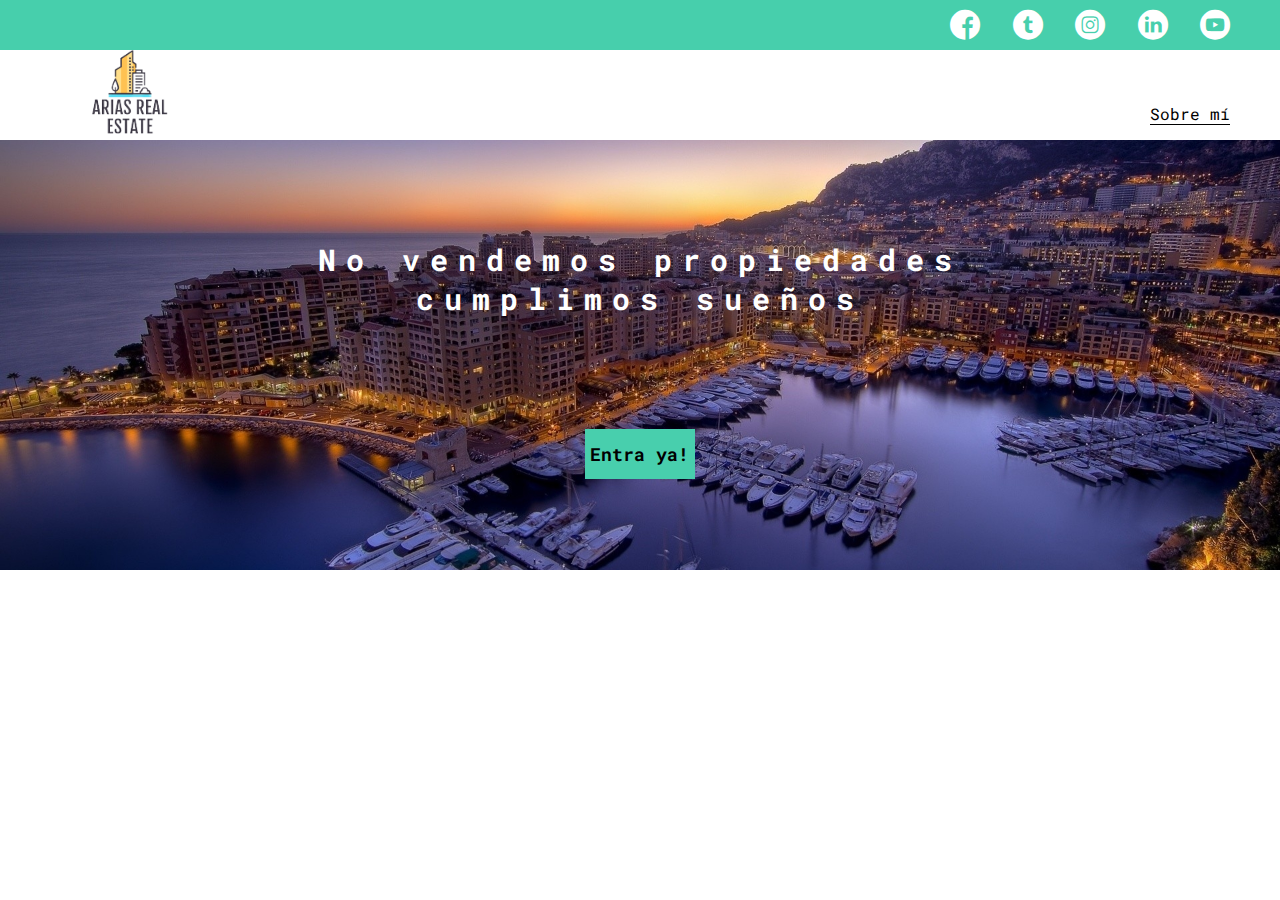
<file: index.html>
<!DOCTYPE html>
<html lang="en">
<head>
    <meta charset="UTF-8">
    <meta name="viewport" content="width=device-width, initial-scale=1.0">
    <meta http-equiv="X-UA-Compatible" content="ie=edge">
    <title>Mi Blog</title>
    <link rel="stylesheet" href="css/main.css">
    <link rel="stylesheet" href="css/font/flaticon.css">
</head>
<body>
    <header>
        <section class="header-icons-container">
            <div class="icons">
                <a href="/"><span class="flaticon-001-facebook"></span></a>
                <a href="/"><span class="flaticon-002-twitter"></span></a>
                <a href="/"><span class="flaticon-011-instagram"></span></a>
                <a href="/"><span class="flaticon-010-linkedin"></span></a>
                <a href="/"><span class="flaticon-008-youtube"></span></a>
            </div>
        </section>
        <nav>
            <section class="nav-logo-container">
                <a href="/"> <img src="assets/img/Logo-negro.png" alt="Logo de mi blog" > </a>
            </section>
            <section class="profile-link">
                <a href="perfil.html">Sobre mí</a>
            </section>
        </nav>
    </header>
    <main class="home-main">
        <section>
            <h1 class="home-main-text">No vendemos propiedades <br> cumplimos sueños</h1>
            <a class="home-main-button" href="blogs.html">Entra ya!</a>
        </section>
    </main>
</body>
</html>
</file>
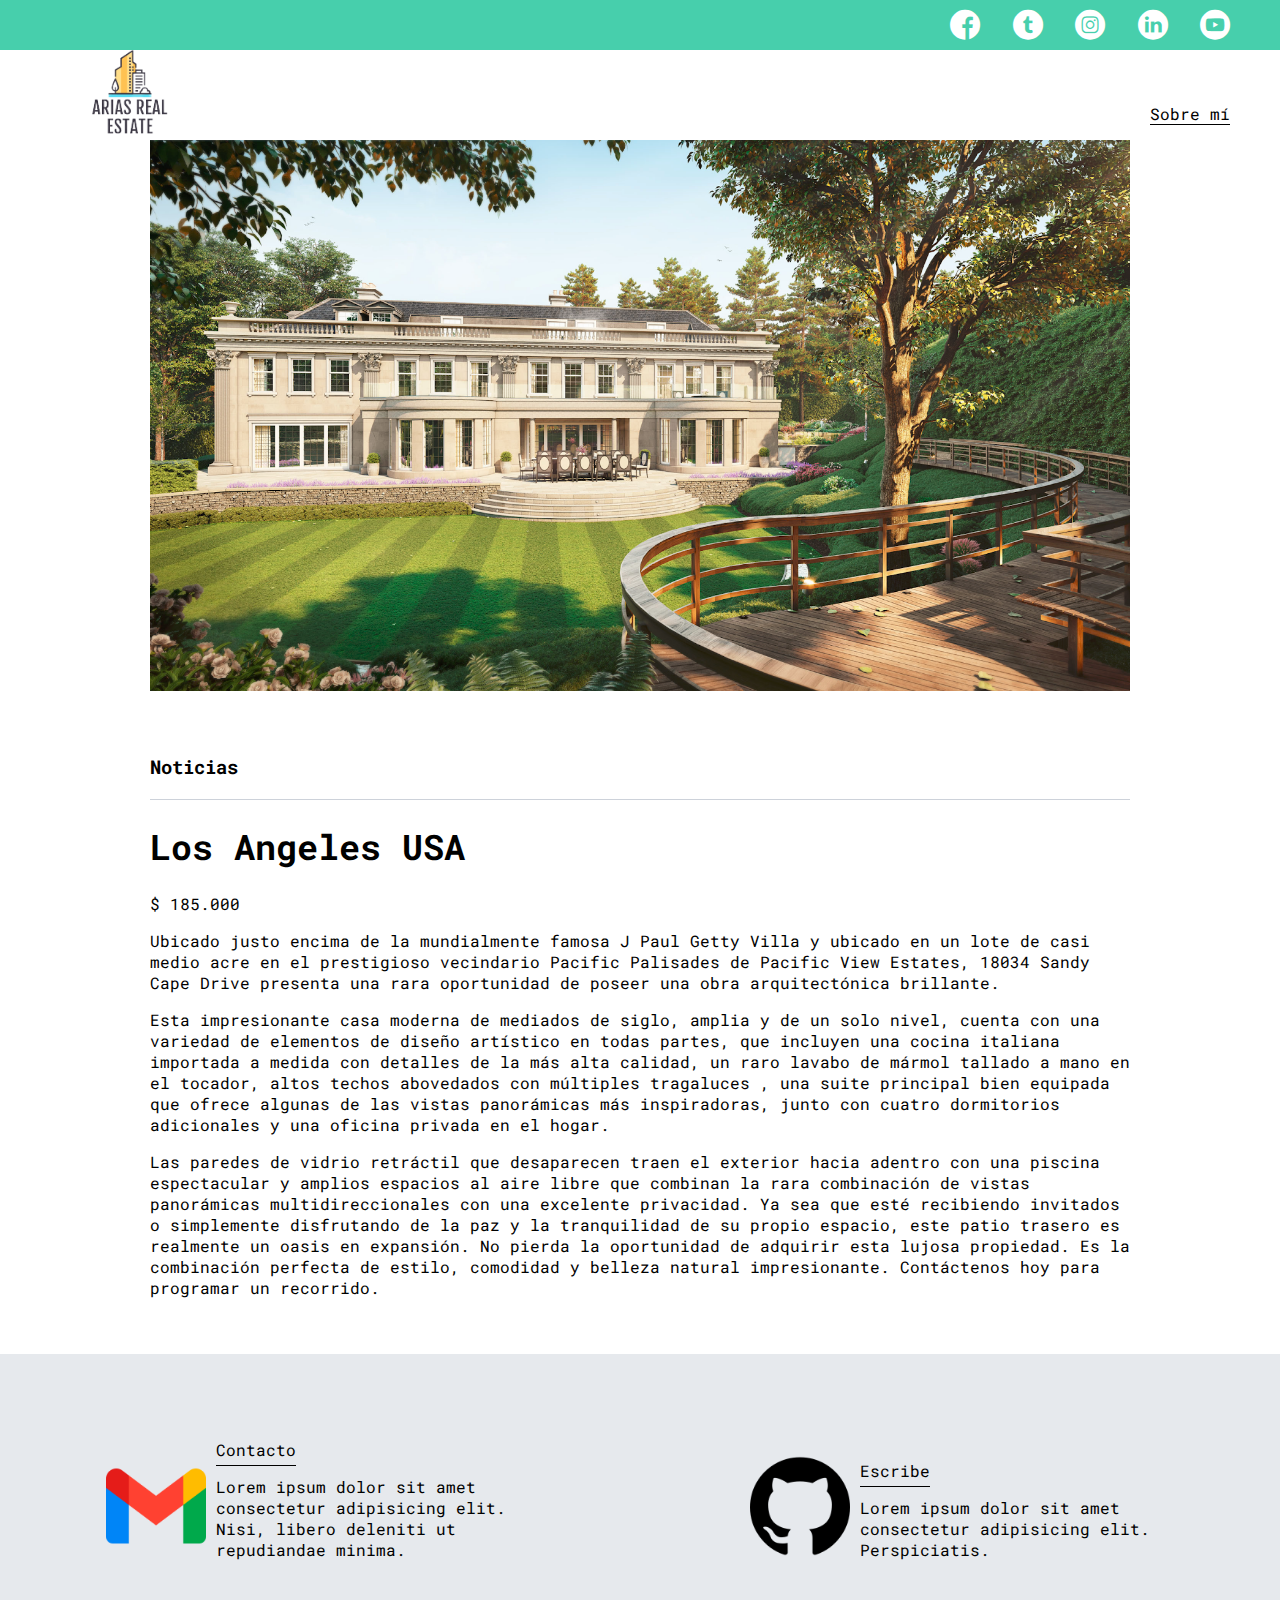
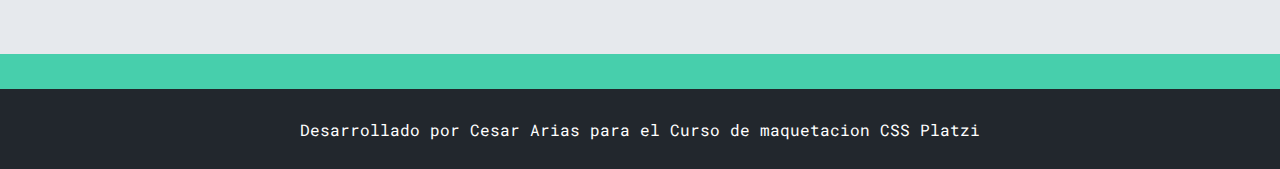
<file: blog.html>
<!DOCTYPE html>
<html lang="en">
<head>
    <meta charset="UTF-8">
    <meta name="viewport" content="width=device-width, initial-scale=1.0">
    <meta http-equiv="X-UA-Compatible" content="ie=edge">
    <title>Mi Blog</title>
    <link rel="stylesheet" href="css/main.css">
    <link rel="stylesheet" href="css/font/flaticon.css">
    <link rel="stylesheet" href="css/media-queries.css">
</head>
<body>
    <header>
        <section class="header-icons-container">
            <div class="icons">
                <a href="/"><span class="flaticon-001-facebook"></span></a>
                <a href="/"><span class="flaticon-002-twitter"></span></a>
                <a href="/"><span class="flaticon-011-instagram"></span></a>
                <a href="/"><span class="flaticon-010-linkedin"></span></a>
                <a href="/"><span class="flaticon-008-youtube"></span></a>
            </div>
        </section>
        <nav>
            <section class="nav-logo-container">
                <a href="/"><img src="assets/img/Logo-negro.png" alt="Logo de mi blog" > </a>
            </section>
            <section class="profile-link">
                <a href="perfil.html">Sobre mí</a>
            </section>
        </nav>
    </header>
    <main>
        <section class="grid-container blogpost-img-container">
            <img src="assets/img/post-1.png" alt="">
        </section>
        <section class="blogpost-main-container">
            <div class="grid-container">
                <h3>Noticias</h3>
                <article>
                    <h1>Los Angeles USA</h1>
                    <p>$ 185.000</p>
                    <p>Ubicado justo encima de la mundialmente famosa J Paul Getty Villa y ubicado en un lote de casi medio acre en el prestigioso vecindario Pacific Palisades de Pacific View Estates, 18034 Sandy Cape Drive presenta una rara oportunidad de poseer una obra arquitectónica brillante.</p>
                    <p>Esta impresionante casa moderna de mediados de siglo, amplia y de un solo nivel, cuenta con una variedad de elementos de diseño artístico en todas partes, que incluyen una cocina italiana importada a medida con detalles de la más alta calidad, un raro lavabo de mármol tallado a mano en el tocador, altos techos abovedados con múltiples tragaluces , una suite principal bien equipada que ofrece algunas de las vistas panorámicas más inspiradoras, junto con cuatro dormitorios adicionales y una oficina privada en el hogar.</p>
                    <p>Las paredes de vidrio retráctil que desaparecen traen el exterior hacia adentro con una piscina espectacular y amplios espacios al aire libre que combinan la rara combinación de vistas panorámicas multidireccionales con una excelente privacidad. Ya sea que esté recibiendo invitados o simplemente disfrutando de la paz y la tranquilidad de su propio espacio, este patio trasero es realmente un oasis en expansión. No pierda la oportunidad de adquirir esta lujosa propiedad. Es la combinación perfecta de estilo, comodidad y belleza natural impresionante. Contáctenos hoy para programar un recorrido.</p>
                </article>
            </div>
        </section>
        <section class="contact-main-container">
            <div>
                <img src="assets/img/013-newsletter.png" alt="">
                <div class="contact-left">
                    <a href="/">Contacto</a>
                    <p>Lorem ipsum dolor sit amet consectetur adipisicing elit. Nisi, libero deleniti ut repudiandae minima.</p>
                </div>
            </div>
            <div>
                <img src="assets/img/006-like.png" alt="">
                <div class="contact-right">
                    <a href="/">Escribe</a>
                    <p>Lorem ipsum dolor sit amet consectetur adipisicing elit. Perspiciatis.</p>
                </div>
            </div>
        </section>
    </main>
    <footer>
        <p>Desarrollado por Cesar Arias para el Curso de maquetacion CSS Platzi</p>
    </footer>
</body>
</html>
</file>
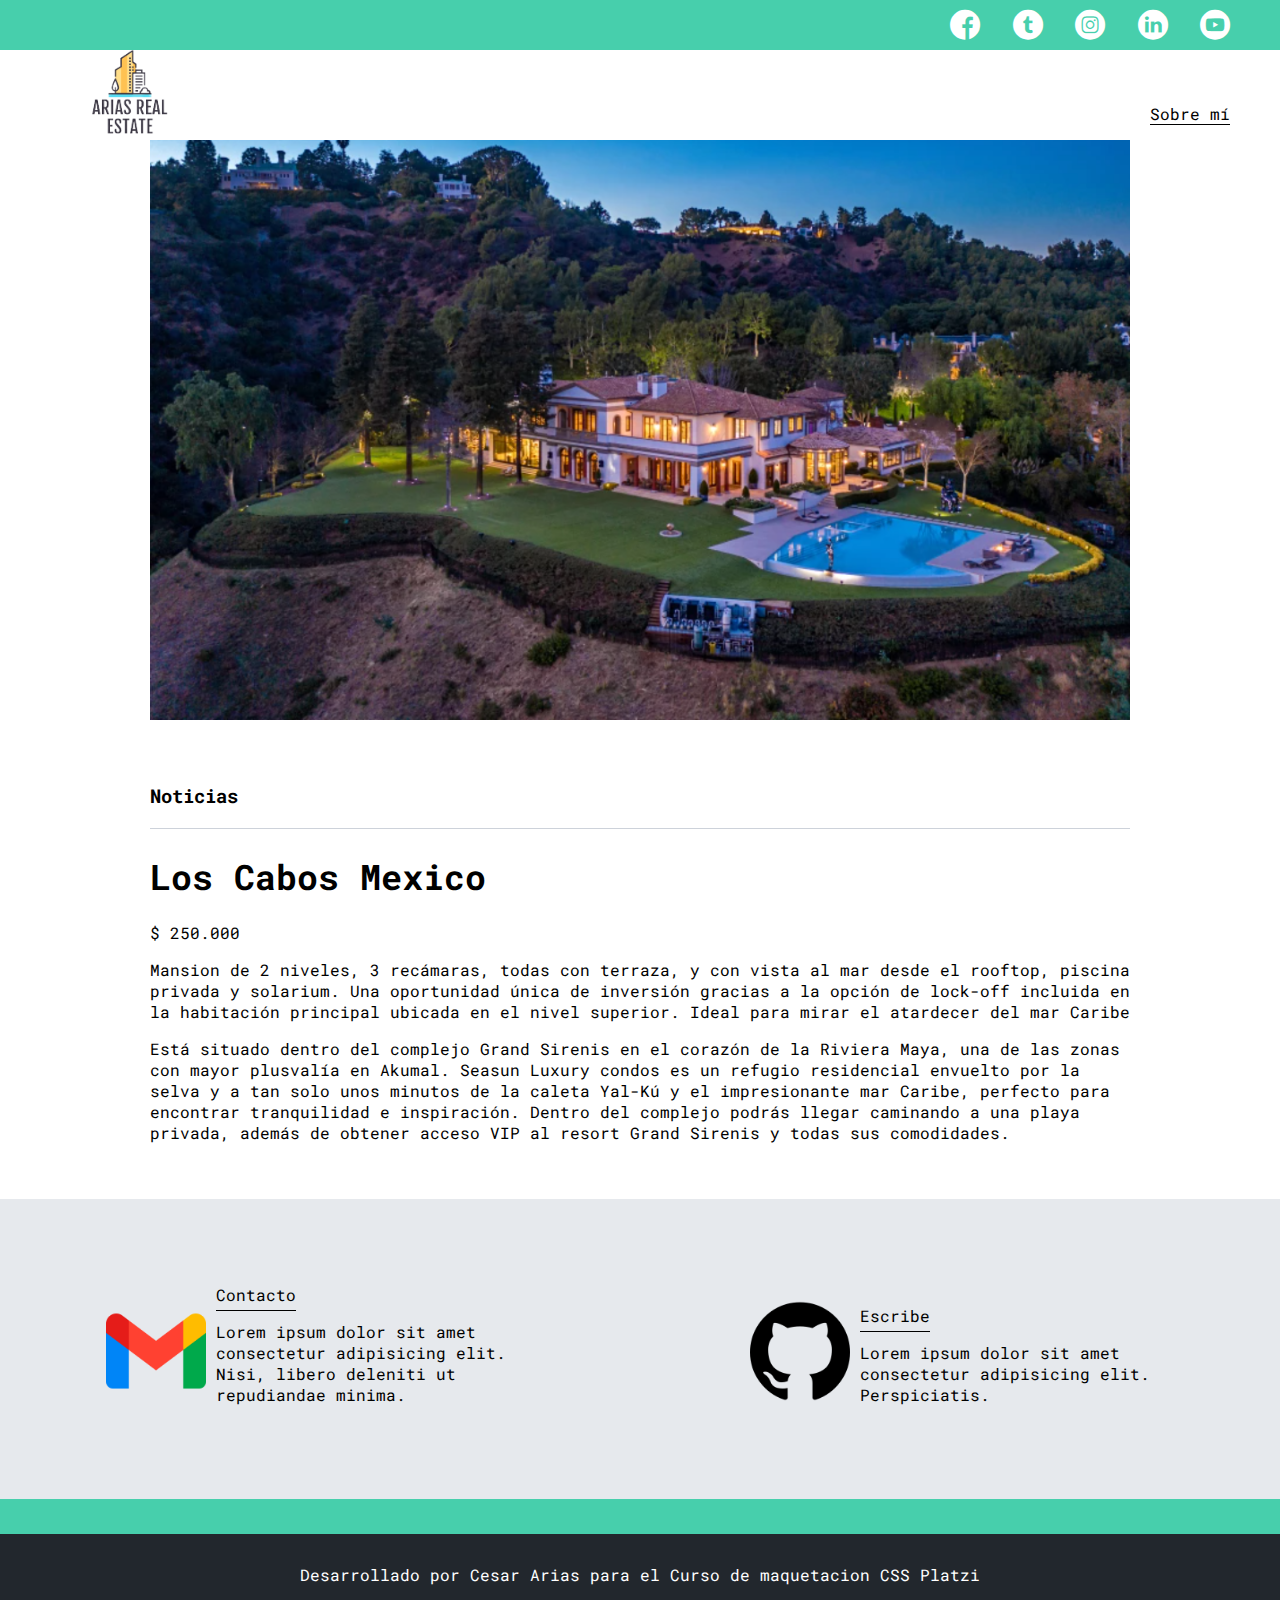
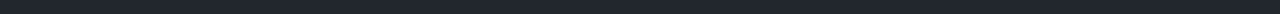
<file: blog1.html>
<!DOCTYPE html>
<html lang="en">
<head>
    <meta charset="UTF-8">
    <meta name="viewport" content="width=device-width, initial-scale=1.0">
    <meta http-equiv="X-UA-Compatible" content="ie=edge">
    <title>Mi Blog</title>
    <link rel="stylesheet" href="css/main.css">
    <link rel="stylesheet" href="css/font/flaticon.css">
    <link rel="stylesheet" href="css/media-queries.css">
</head>
<body>
    <header>
        <section class="header-icons-container">
            <div class="icons">
                <a href="/"><span class="flaticon-001-facebook"></span></a>
                <a href="/"><span class="flaticon-002-twitter"></span></a>
                <a href="/"><span class="flaticon-011-instagram"></span></a>
                <a href="/"><span class="flaticon-010-linkedin"></span></a>
                <a href="/"><span class="flaticon-008-youtube"></span></a>
            </div>
        </section>
        <nav>
            <section class="nav-logo-container">
                <a href="/"><img src="assets/img/Logo-negro.png" alt="Logo de mi blog" > </a>
            </section>
            <section class="profile-link">
                <a href="perfil.html">Sobre mí</a>
            </section>
        </nav>
    </header>
    <main>
        <section class="grid-container blogpost-img-container">
            <img src="assets/img/post-2.png" alt="">
        </section>
        <section class="blogpost-main-container">
            <div class="grid-container">
                <h3>Noticias</h3>
                <article>
                    <h1>Los Cabos Mexico</h1>
                    <p>$ 250.000</p>
                    <p>Mansion de 2 niveles, 3 recámaras, todas con terraza, y con vista al mar desde el rooftop, piscina privada y solarium.
                        Una oportunidad única de inversión gracias a la opción de lock-off incluida en la habitación principal ubicada en el nivel superior.
                        Ideal para mirar el atardecer del mar Caribe</p>
                    <p>Está situado dentro del complejo Grand Sirenis en el corazón de la Riviera Maya, una de las zonas con mayor plusvalía en Akumal.
                        Seasun Luxury condos es un refugio residencial envuelto por la selva y a tan solo unos minutos de la caleta Yal-Kú y el impresionante mar Caribe, perfecto para encontrar tranquilidad e inspiración.
                        Dentro del complejo podrás llegar caminando a una playa privada, además de obtener acceso VIP al resort Grand Sirenis y todas sus comodidades.
                        </p>
                </article>
            </div>
        </section>
        <section class="contact-main-container">
            <div>
                <img src="assets/img/013-newsletter.png" alt="">
                <div class="contact-left">
                    <a href="/">Contacto</a>
                    <p>Lorem ipsum dolor sit amet consectetur adipisicing elit. Nisi, libero deleniti ut repudiandae minima.</p>
                </div>
            </div>
            <div>
                <img src="assets/img/006-like.png" alt="">
                <div class="contact-right">
                    <a href="/">Escribe</a>
                    <p>Lorem ipsum dolor sit amet consectetur adipisicing elit. Perspiciatis.</p>
                </div>
            </div>
        </section>
    </main>
    <footer>
        <p>Desarrollado por Cesar Arias para el Curso de maquetacion CSS Platzi</p>
    </footer>
</body>
</html>
</file>
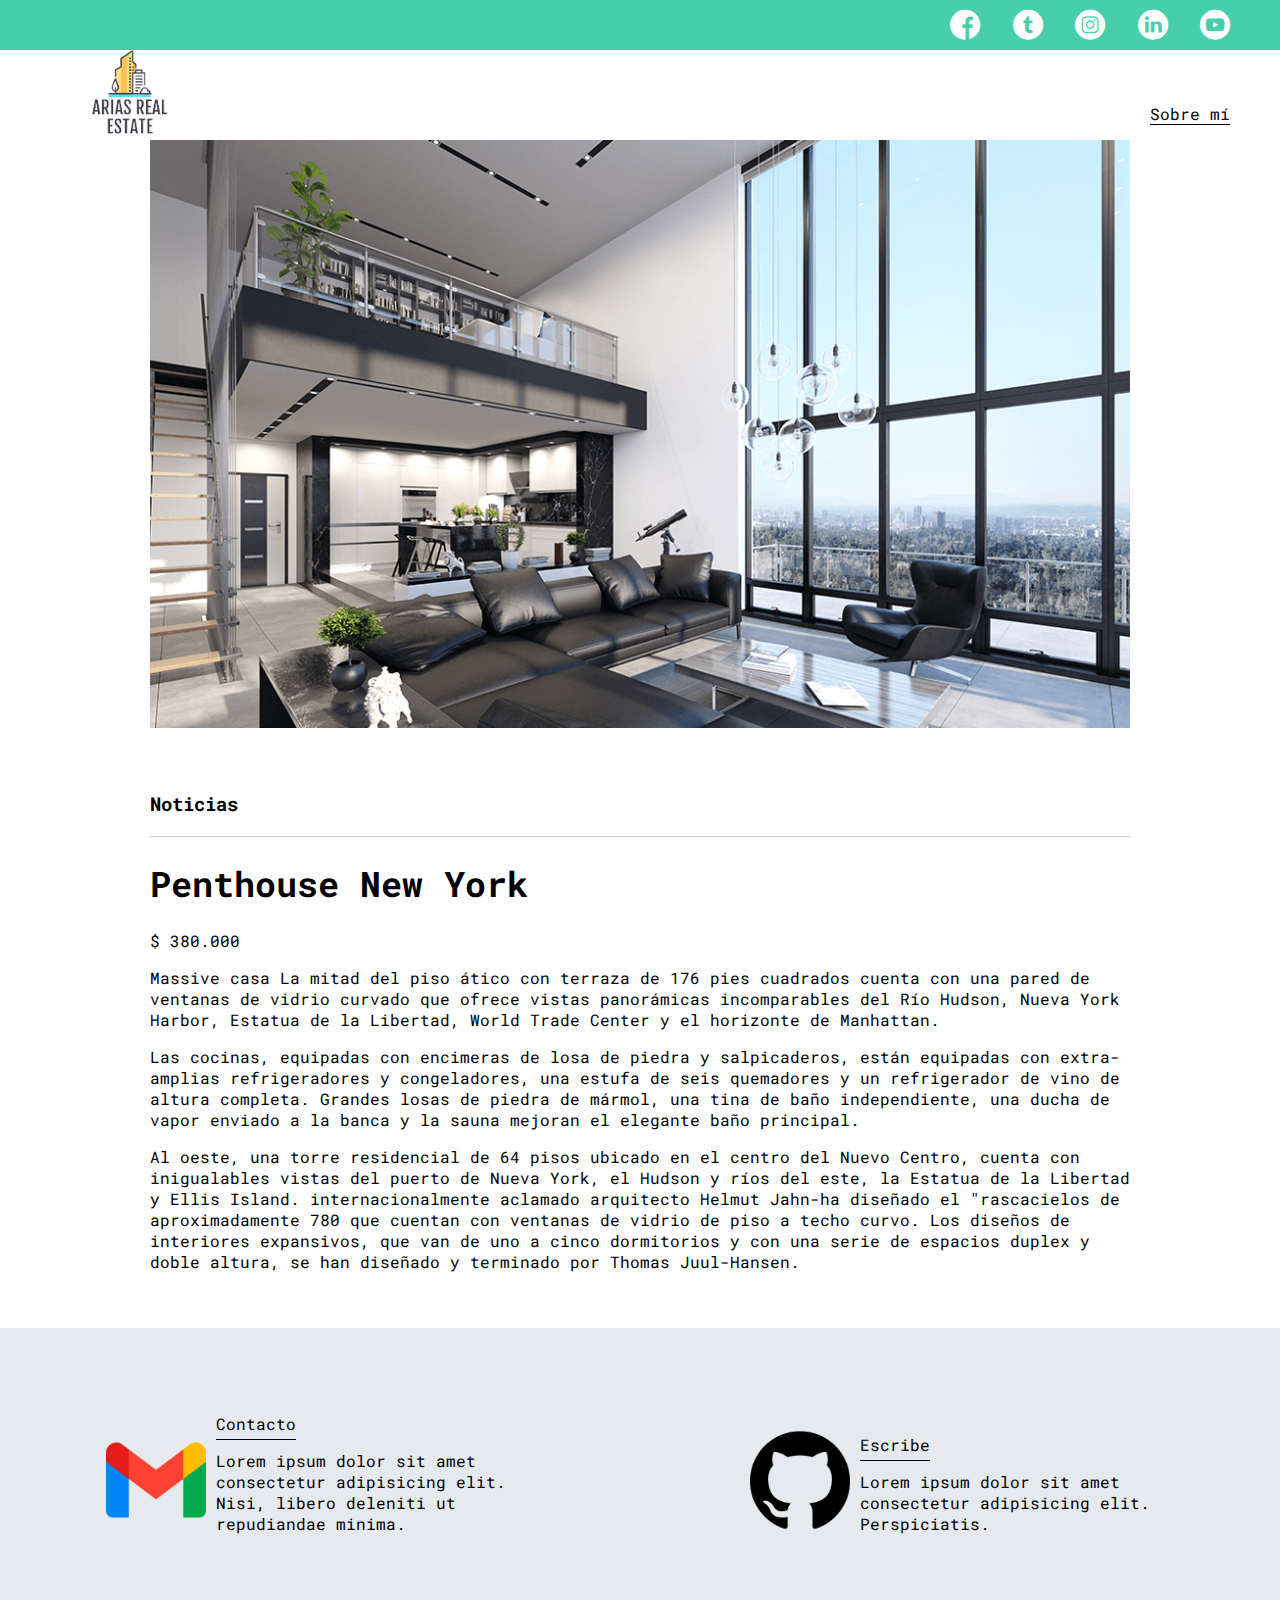
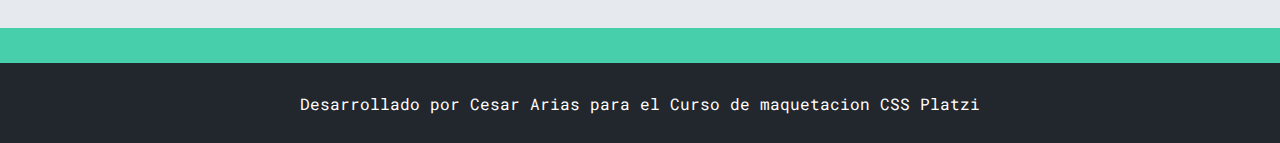
<file: blog2.html>
<!DOCTYPE html>
<html lang="en">
<head>
    <meta charset="UTF-8">
    <meta name="viewport" content="width=device-width, initial-scale=1.0">
    <meta http-equiv="X-UA-Compatible" content="ie=edge">
    <title>Mi Blog</title>
    <link rel="stylesheet" href="css/main.css">
    <link rel="stylesheet" href="css/font/flaticon.css">
    <link rel="stylesheet" href="css/media-queries.css">
</head>
<body>
    <header>
        <section class="header-icons-container">
            <div class="icons">
                <a href="/"><span class="flaticon-001-facebook"></span></a>
                <a href="/"><span class="flaticon-002-twitter"></span></a>
                <a href="/"><span class="flaticon-011-instagram"></span></a>
                <a href="/"><span class="flaticon-010-linkedin"></span></a>
                <a href="/"><span class="flaticon-008-youtube"></span></a>
            </div>
        </section>
        <nav>
            <section class="nav-logo-container">
                <a href="/"><img src="assets/img/Logo-negro.png" alt="Logo de mi blog" > </a>
            </section>
            <section class="profile-link">
                <a href="perfil.html">Sobre mí</a>
            </section>
        </nav>
    </header>
    <main>
        <section class="grid-container blogpost-img-container">
            <img src="assets/img/post-3.png" alt="">
        </section>
        <section class="blogpost-main-container">
            <div class="grid-container">
                <h3>Noticias</h3>
                <article>
                    <h1>Penthouse New York</h1>
                    <p>$ 380.000</p>
                    <p>Massive casa La mitad del piso ático con terraza de 176 pies cuadrados cuenta con una pared de ventanas de vidrio curvado que ofrece vistas panorámicas incomparables del Río Hudson, Nueva York Harbor, Estatua de la Libertad, World Trade Center y el horizonte de Manhattan.</p>
                    <p>Las cocinas, equipadas con encimeras de losa de piedra y salpicaderos, están equipadas con extra-amplias refrigeradores y congeladores, una estufa de seis quemadores y un refrigerador de vino de altura completa. Grandes losas de piedra de mármol, una tina de baño independiente, una ducha de vapor enviado a la banca y la sauna mejoran el elegante baño principal.</p>
                    <p>Al oeste, una torre residencial de 64 pisos ubicado en el centro del Nuevo Centro, cuenta con inigualables vistas del puerto de Nueva York, el Hudson y ríos del este, la Estatua de la Libertad y Ellis Island. internacionalmente aclamado arquitecto Helmut Jahn-ha diseñado el "rascacielos de aproximadamente 780 que cuentan con ventanas de vidrio de piso a techo curvo. Los diseños de interiores expansivos, que van de uno a cinco dormitorios y con una serie de espacios duplex y doble altura, se han diseñado y terminado por Thomas Juul-Hansen.</p>
                </article>
            </div>
        </section>
        <section class="contact-main-container">
            <div>
                <img src="assets/img/013-newsletter.png" alt="">
                <div class="contact-left">
                    <a href="/">Contacto</a>
                    <p>Lorem ipsum dolor sit amet consectetur adipisicing elit. Nisi, libero deleniti ut repudiandae minima.</p>
                </div>
            </div>
            <div>
                <img src="assets/img/006-like.png" alt="">
                <div class="contact-right">
                    <a href="/">Escribe</a>
                    <p>Lorem ipsum dolor sit amet consectetur adipisicing elit. Perspiciatis.</p>
                </div>
            </div>
        </section>
    </main>
    <footer>
        <p>Desarrollado por Cesar Arias para el Curso de maquetacion CSS Platzi</p>
    </footer>
</body>
</html>
</file>
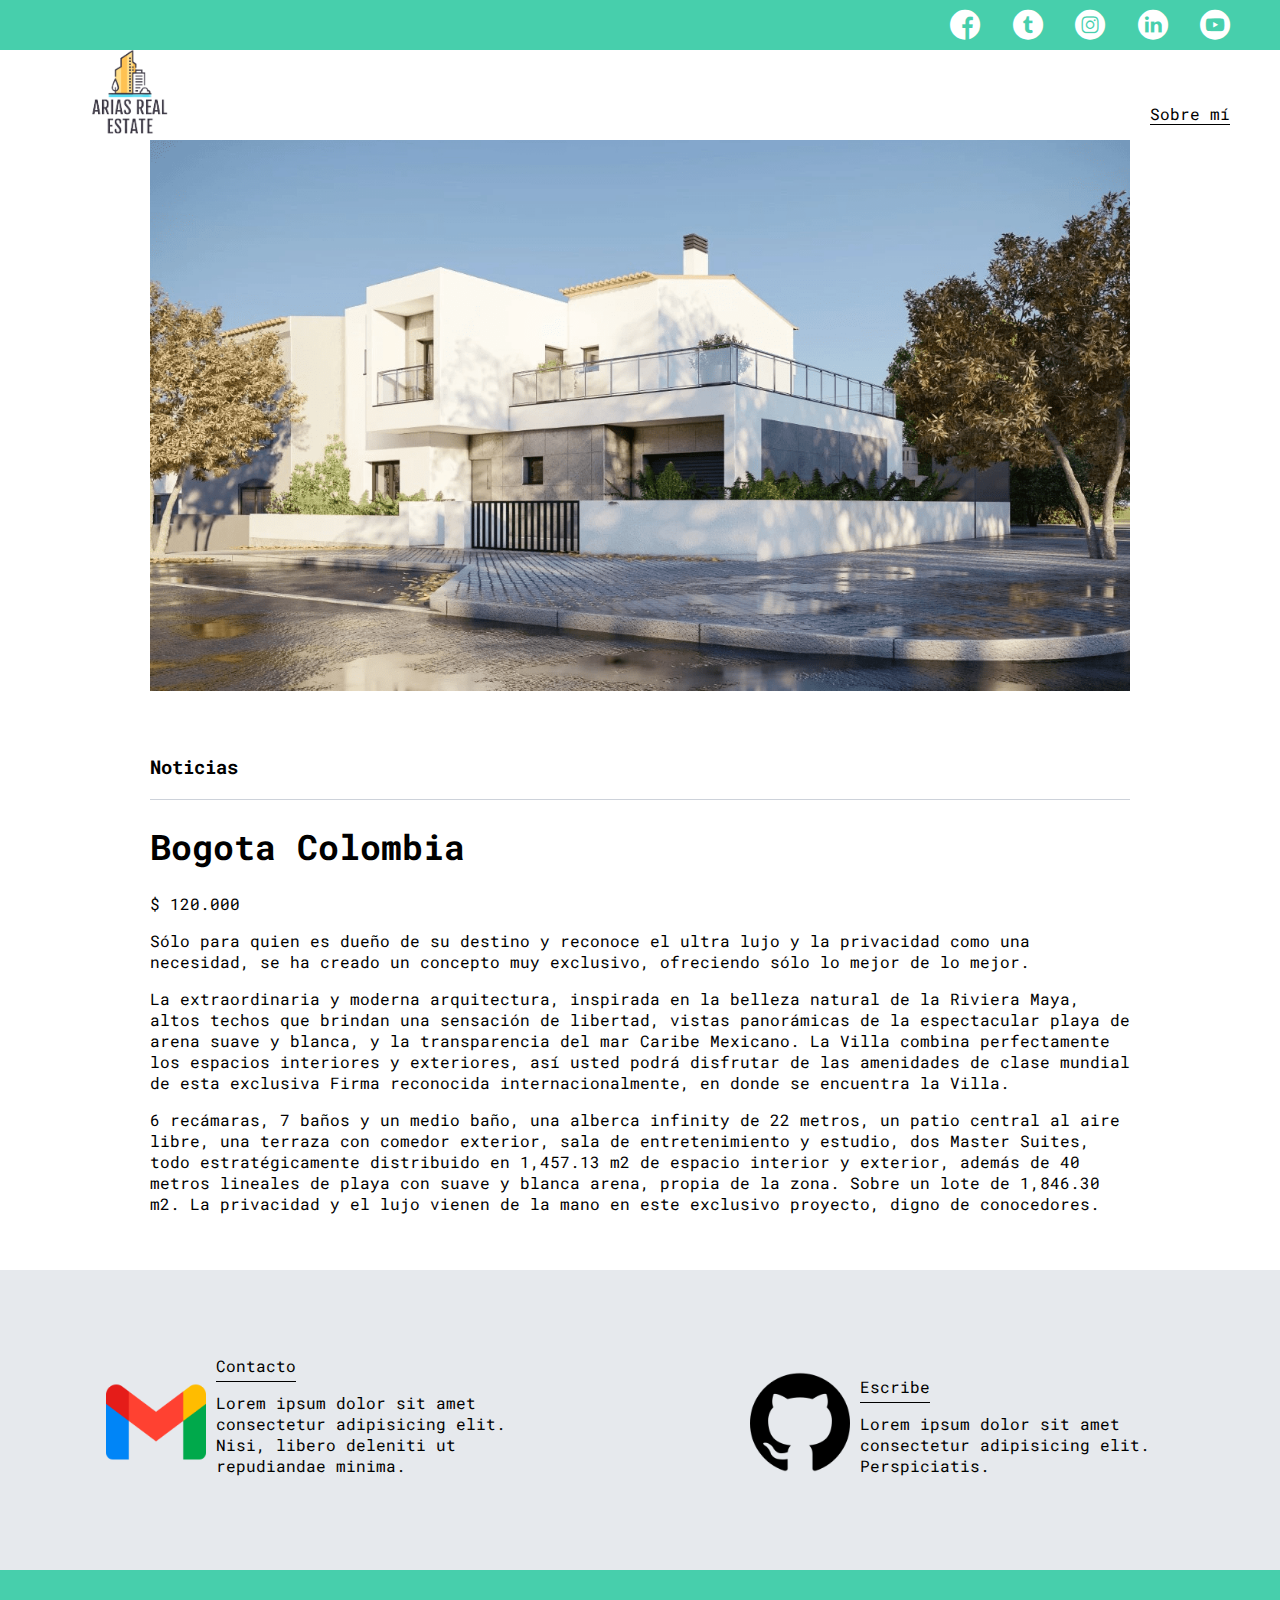
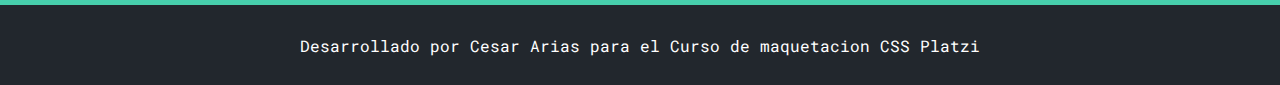
<file: blog3.html>
<!DOCTYPE html>
<html lang="en">
<head>
    <meta charset="UTF-8">
    <meta name="viewport" content="width=device-width, initial-scale=1.0">
    <meta http-equiv="X-UA-Compatible" content="ie=edge">
    <title>Mi Blog</title>
    <link rel="stylesheet" href="css/main.css">
    <link rel="stylesheet" href="css/font/flaticon.css">
    <link rel="stylesheet" href="css/media-queries.css">
</head>
<body>
    <header>
        <section class="header-icons-container">
            <div class="icons">
                <a href="/"><span class="flaticon-001-facebook"></span></a>
                <a href="/"><span class="flaticon-002-twitter"></span></a>
                <a href="/"><span class="flaticon-011-instagram"></span></a>
                <a href="/"><span class="flaticon-010-linkedin"></span></a>
                <a href="/"><span class="flaticon-008-youtube"></span></a>
            </div>
        </section>
        <nav>
            <section class="nav-logo-container">
                <a href="/"><img src="assets/img/Logo-negro.png" alt="Logo de mi blog" > </a>
            </section>
            <section class="profile-link">
                <a href="perfil.html">Sobre mí</a>
            </section>
        </nav>
    </header>
    <main>
        <section class="grid-container blogpost-img-container">
            <img src="assets/img/post-4.png" alt="">
        </section>
        <section class="blogpost-main-container">
            <div class="grid-container">
                <h3>Noticias</h3>
                <article>
                    <h1>Bogota Colombia</h1>
                    <p>$ 120.000</p>
                    <p>Sólo para quien es dueño de su destino y reconoce el ultra lujo y la privacidad como una necesidad, se ha creado un concepto muy exclusivo, ofreciendo sólo lo mejor de lo mejor.</p>
                    <p>La extraordinaria y moderna arquitectura, inspirada en la belleza natural de la Riviera Maya, altos techos que brindan una sensación de libertad, vistas panorámicas de la espectacular playa de arena suave y blanca, y la transparencia del mar Caribe Mexicano. La Villa combina perfectamente los espacios interiores y exteriores, así usted podrá disfrutar de las amenidades de clase mundial de esta exclusiva Firma reconocida internacionalmente, en donde se encuentra la Villa.</p>
                    <p>6 recámaras, 7 baños y un medio baño, una alberca infinity de 22 metros, un patio central al aire libre, una terraza con comedor exterior, sala de entretenimiento y estudio, dos Master Suites, todo estratégicamente distribuido en 1,457.13 m2 de espacio interior y exterior, además de 40 metros lineales de playa con suave y blanca arena, propia de la zona. Sobre un lote de 1,846.30 m2. La privacidad y el lujo vienen de la mano en este exclusivo proyecto, digno de conocedores.</p>
                </article>
            </div>
        </section>
        <section class="contact-main-container">
            <div>
                <img src="assets/img/013-newsletter.png" alt="">
                <div class="contact-left">
                    <a href="/">Contacto</a>
                    <p>Lorem ipsum dolor sit amet consectetur adipisicing elit. Nisi, libero deleniti ut repudiandae minima.</p>
                </div>
            </div>
            <div>
                <img src="assets/img/006-like.png" alt="">
                <div class="contact-right">
                    <a href="/">Escribe</a>
                    <p>Lorem ipsum dolor sit amet consectetur adipisicing elit. Perspiciatis.</p>
                </div>
            </div>
        </section>
    </main>
    <footer>
        <p>Desarrollado por Cesar Arias para el Curso de maquetacion CSS Platzi</p>
    </footer>
</body>
</html>
</file>
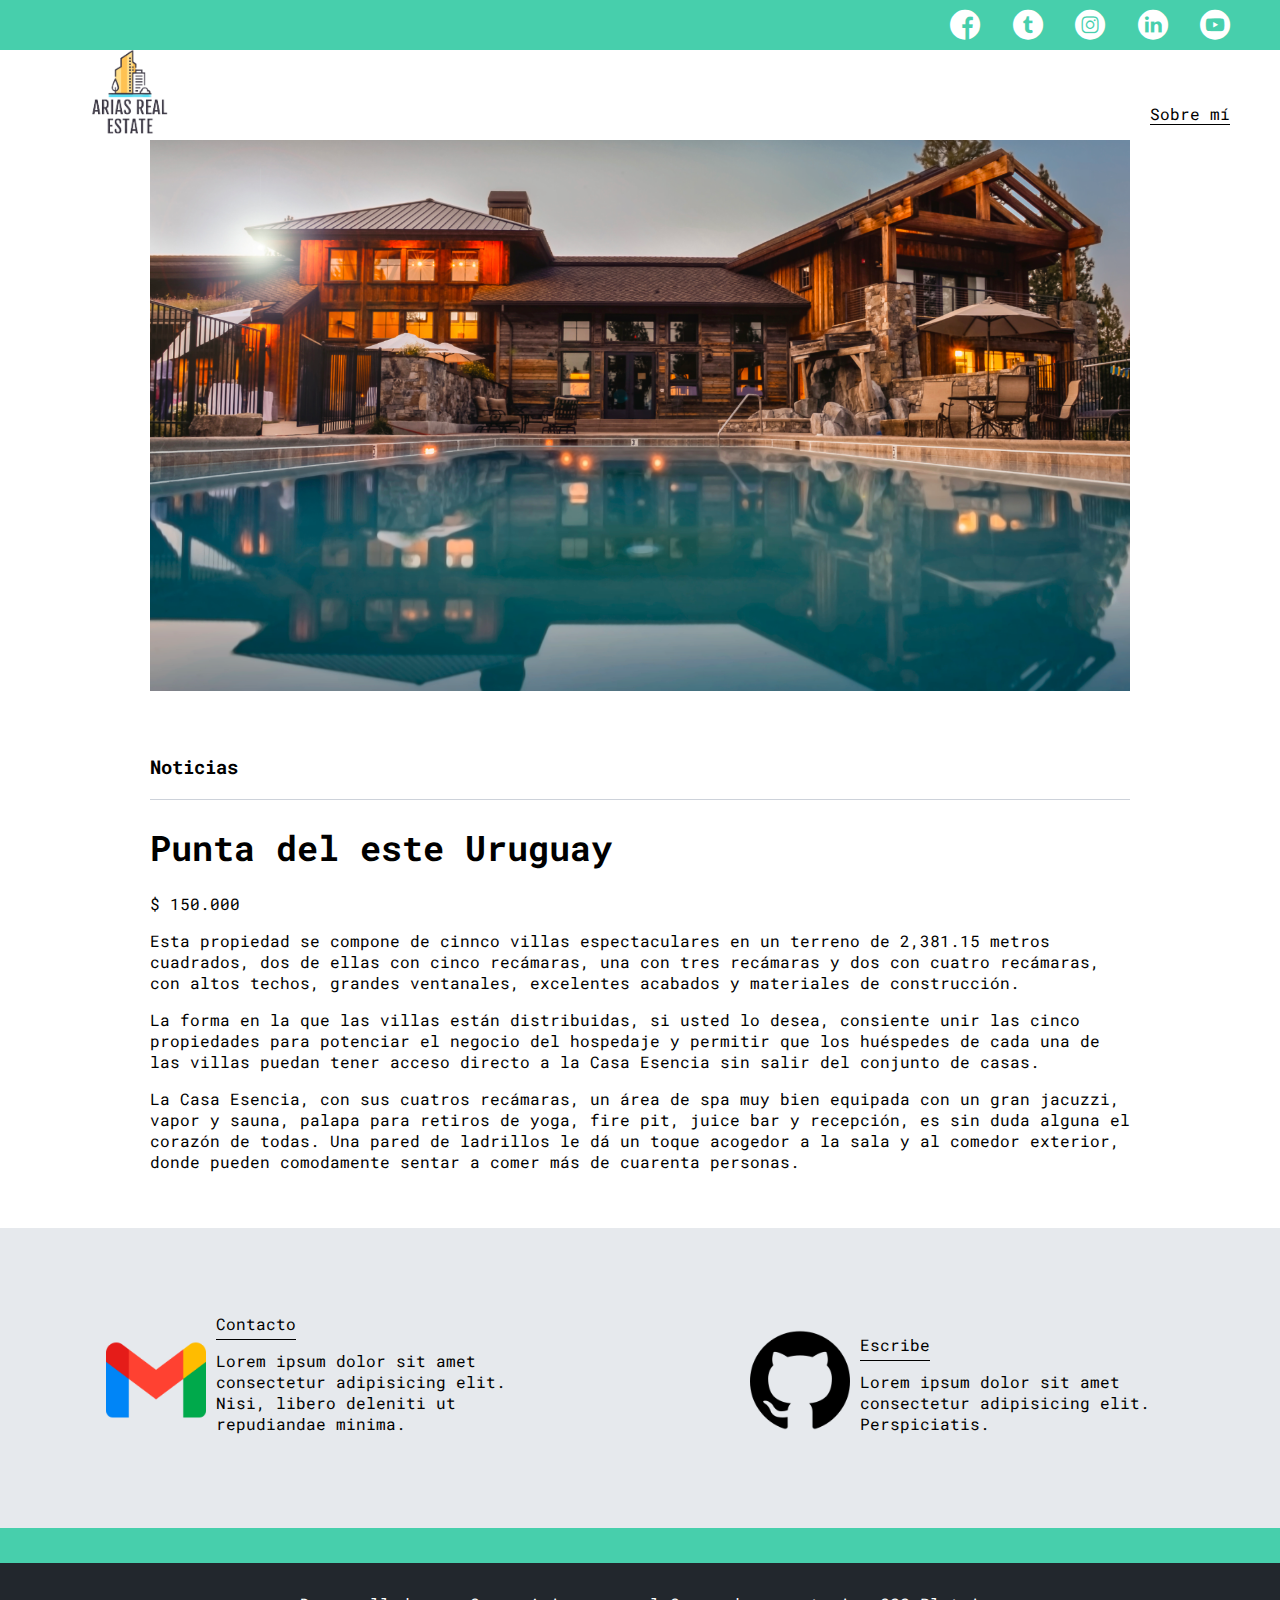
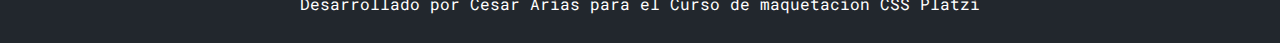
<file: blog4.html>
<!DOCTYPE html>
<html lang="en">
<head>
    <meta charset="UTF-8">
    <meta name="viewport" content="width=device-width, initial-scale=1.0">
    <meta http-equiv="X-UA-Compatible" content="ie=edge">
    <title>Mi Blog</title>
    <link rel="stylesheet" href="css/main.css">
    <link rel="stylesheet" href="css/font/flaticon.css">
    <link rel="stylesheet" href="css/media-queries.css">
</head>
<body>
    <header>
        <section class="header-icons-container">
            <div class="icons">
                <a href="/"><span class="flaticon-001-facebook"></span></a>
                <a href="/"><span class="flaticon-002-twitter"></span></a>
                <a href="/"><span class="flaticon-011-instagram"></span></a>
                <a href="/"><span class="flaticon-010-linkedin"></span></a>
                <a href="/"><span class="flaticon-008-youtube"></span></a>
            </div>
        </section>
        <nav>
            <section class="nav-logo-container">
                <a href="/"><img src="assets/img/Logo-negro.png" alt="Logo de mi blog" > </a>
            </section>
            <section class="profile-link">
                <a href="perfil.html">Sobre mí</a>
            </section>
        </nav>
    </header>
    <main>
        <section class="grid-container blogpost-img-container">
            <img src="assets/img/post-5.png" alt="">
        </section>
        <section class="blogpost-main-container">
            <div class="grid-container">
                <h3>Noticias</h3>
                <article>
                    <h1>Punta del este Uruguay</h1>
                    <p>$ 150.000</p>
                    <p>Esta propiedad se compone de cinnco villas espectaculares en un terreno de 2,381.15 metros cuadrados, dos de ellas con cinco recámaras, una con tres recámaras y dos con cuatro recámaras, con altos techos, grandes ventanales, excelentes acabados y materiales de construcción.</p>
                    <p>La forma en la que las villas están distribuidas, si usted lo desea, consiente unir las cinco propiedades para potenciar el negocio del hospedaje y permitir que los huéspedes de cada una de las villas puedan tener acceso directo a la Casa Esencia sin salir del conjunto de casas.</p>
                    <p>La Casa Esencia, con sus cuatros recámaras, un área de spa muy bien equipada con un gran jacuzzi, vapor y sauna, palapa para retiros de yoga, fire pit, juice bar y recepción, es sin duda alguna el corazón de todas. Una pared de ladrillos le dá un toque acogedor a la sala y al comedor exterior, donde pueden comodamente sentar a comer más de cuarenta personas.</p>
                </article>
            </div>
        </section>
        <section class="contact-main-container">
            <div>
                <img src="assets/img/013-newsletter.png" alt="">
                <div class="contact-left">
                    <a href="/">Contacto</a>
                    <p>Lorem ipsum dolor sit amet consectetur adipisicing elit. Nisi, libero deleniti ut repudiandae minima.</p>
                </div>
            </div>
            <div>
                <img src="assets/img/006-like.png" alt="">
                <div class="contact-right">
                    <a href="/">Escribe</a>
                    <p>Lorem ipsum dolor sit amet consectetur adipisicing elit. Perspiciatis.</p>
                </div>
            </div>
        </section>
    </main>
    <footer>
        <p>Desarrollado por Cesar Arias para el Curso de maquetacion CSS Platzi</p>
    </footer>
</body>
</html>
</file>
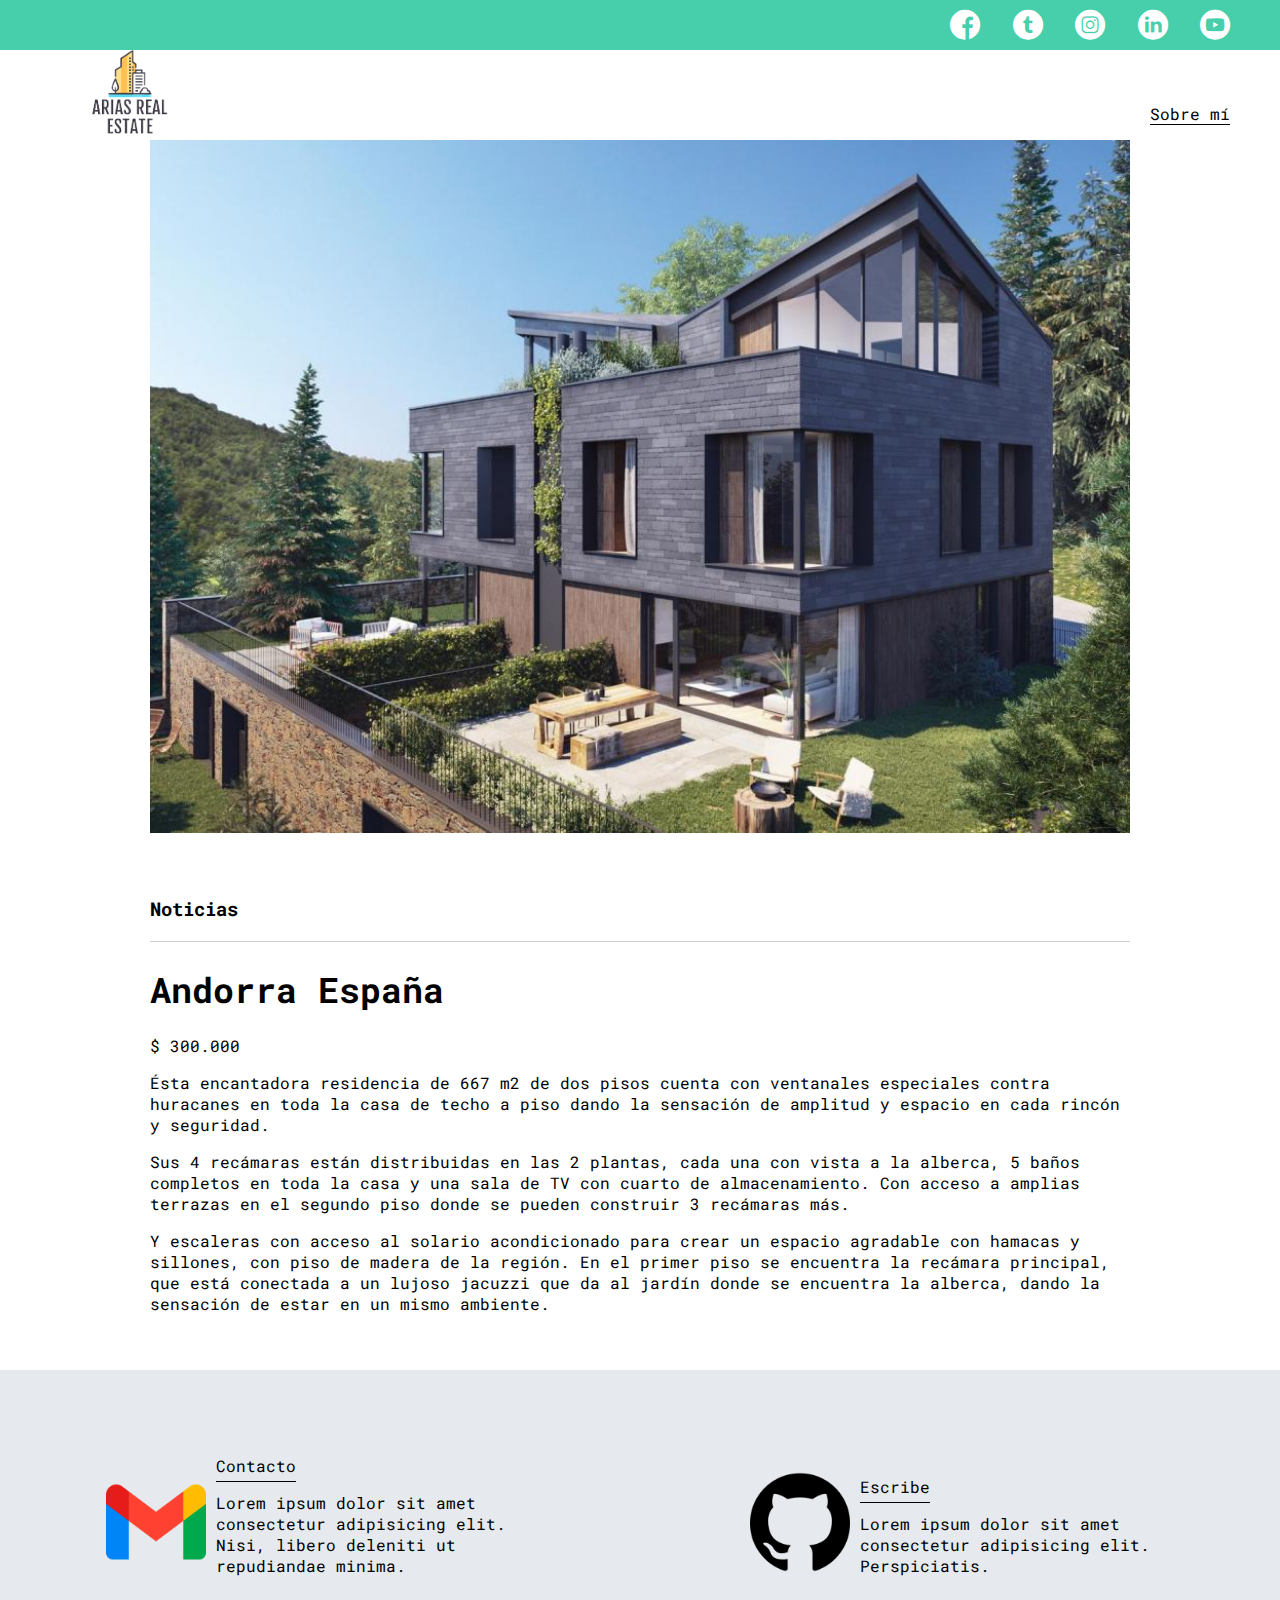
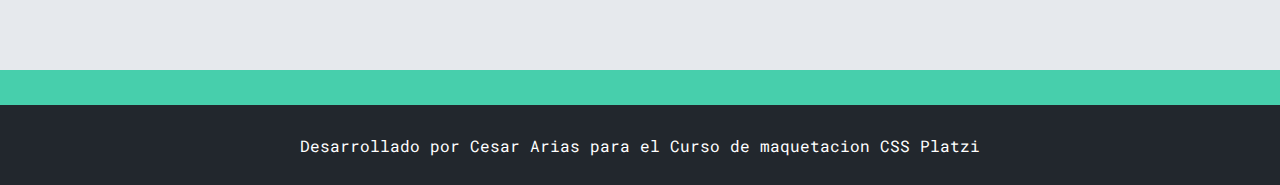
<file: blog5.html>
<!DOCTYPE html>
<html lang="en">
<head>
    <meta charset="UTF-8">
    <meta name="viewport" content="width=device-width, initial-scale=1.0">
    <meta http-equiv="X-UA-Compatible" content="ie=edge">
    <title>Mi Blog</title>
    <link rel="stylesheet" href="css/main.css">
    <link rel="stylesheet" href="css/font/flaticon.css">
    <link rel="stylesheet" href="css/media-queries.css">
</head>
<body>
    <header>
        <section class="header-icons-container">
            <div class="icons">
                <a href="/"><span class="flaticon-001-facebook"></span></a>
                <a href="/"><span class="flaticon-002-twitter"></span></a>
                <a href="/"><span class="flaticon-011-instagram"></span></a>
                <a href="/"><span class="flaticon-010-linkedin"></span></a>
                <a href="/"><span class="flaticon-008-youtube"></span></a>
            </div>
        </section>
        <nav>
            <section class="nav-logo-container">
                <a href="/"><img src="assets/img/Logo-negro.png" alt="Logo de mi blog" > </a>
            </section>
            <section class="profile-link">
                <a href="perfil.html">Sobre mí</a>
            </section>
        </nav>
    </header>
    <main>
        <section class="grid-container blogpost-img-container">
            <img src="assets/img/post-6.png" alt="">
        </section>
        <section class="blogpost-main-container">
            <div class="grid-container">
                <h3>Noticias</h3>
                <article>
                    <h1>Andorra España</h1>
                    <p>$ 300.000</p>
                    <p>Ésta encantadora residencia de 667 m2 de dos pisos cuenta con ventanales especiales contra huracanes en toda la casa de techo a piso dando la sensación de amplitud y espacio en cada rincón y seguridad.</p>
                    <p>Sus 4 recámaras están distribuidas en las 2 plantas, cada una con vista a la alberca, 5 baños completos en toda la casa y una sala de TV con cuarto de almacenamiento. Con acceso a amplias terrazas en el segundo piso donde se pueden construir 3 recámaras más. </p>
                    <p>Y escaleras con acceso al solario acondicionado para crear un espacio agradable con hamacas y sillones, con piso de madera de la región.
                        En el primer piso se encuentra la recámara principal, que está conectada a un lujoso jacuzzi que da al jardín donde se encuentra la alberca, dando la sensación de estar en un mismo ambiente.</p>
                </article>
            </div>
        </section>
        <section class="contact-main-container">
            <div>
                <img src="assets/img/013-newsletter.png" alt="">
                <div class="contact-left">
                    <a href="/">Contacto</a>
                    <p>Lorem ipsum dolor sit amet consectetur adipisicing elit. Nisi, libero deleniti ut repudiandae minima.</p>
                </div>
            </div>
            <div>
                <img src="assets/img/006-like.png" alt="">
                <div class="contact-right">
                    <a href="/">Escribe</a>
                    <p>Lorem ipsum dolor sit amet consectetur adipisicing elit. Perspiciatis.</p>
                </div>
            </div>
        </section>
    </main>
    <footer>
        <p>Desarrollado por Cesar Arias para el Curso de maquetacion CSS Platzi</p>
    </footer>
</body>
</html>
</file>
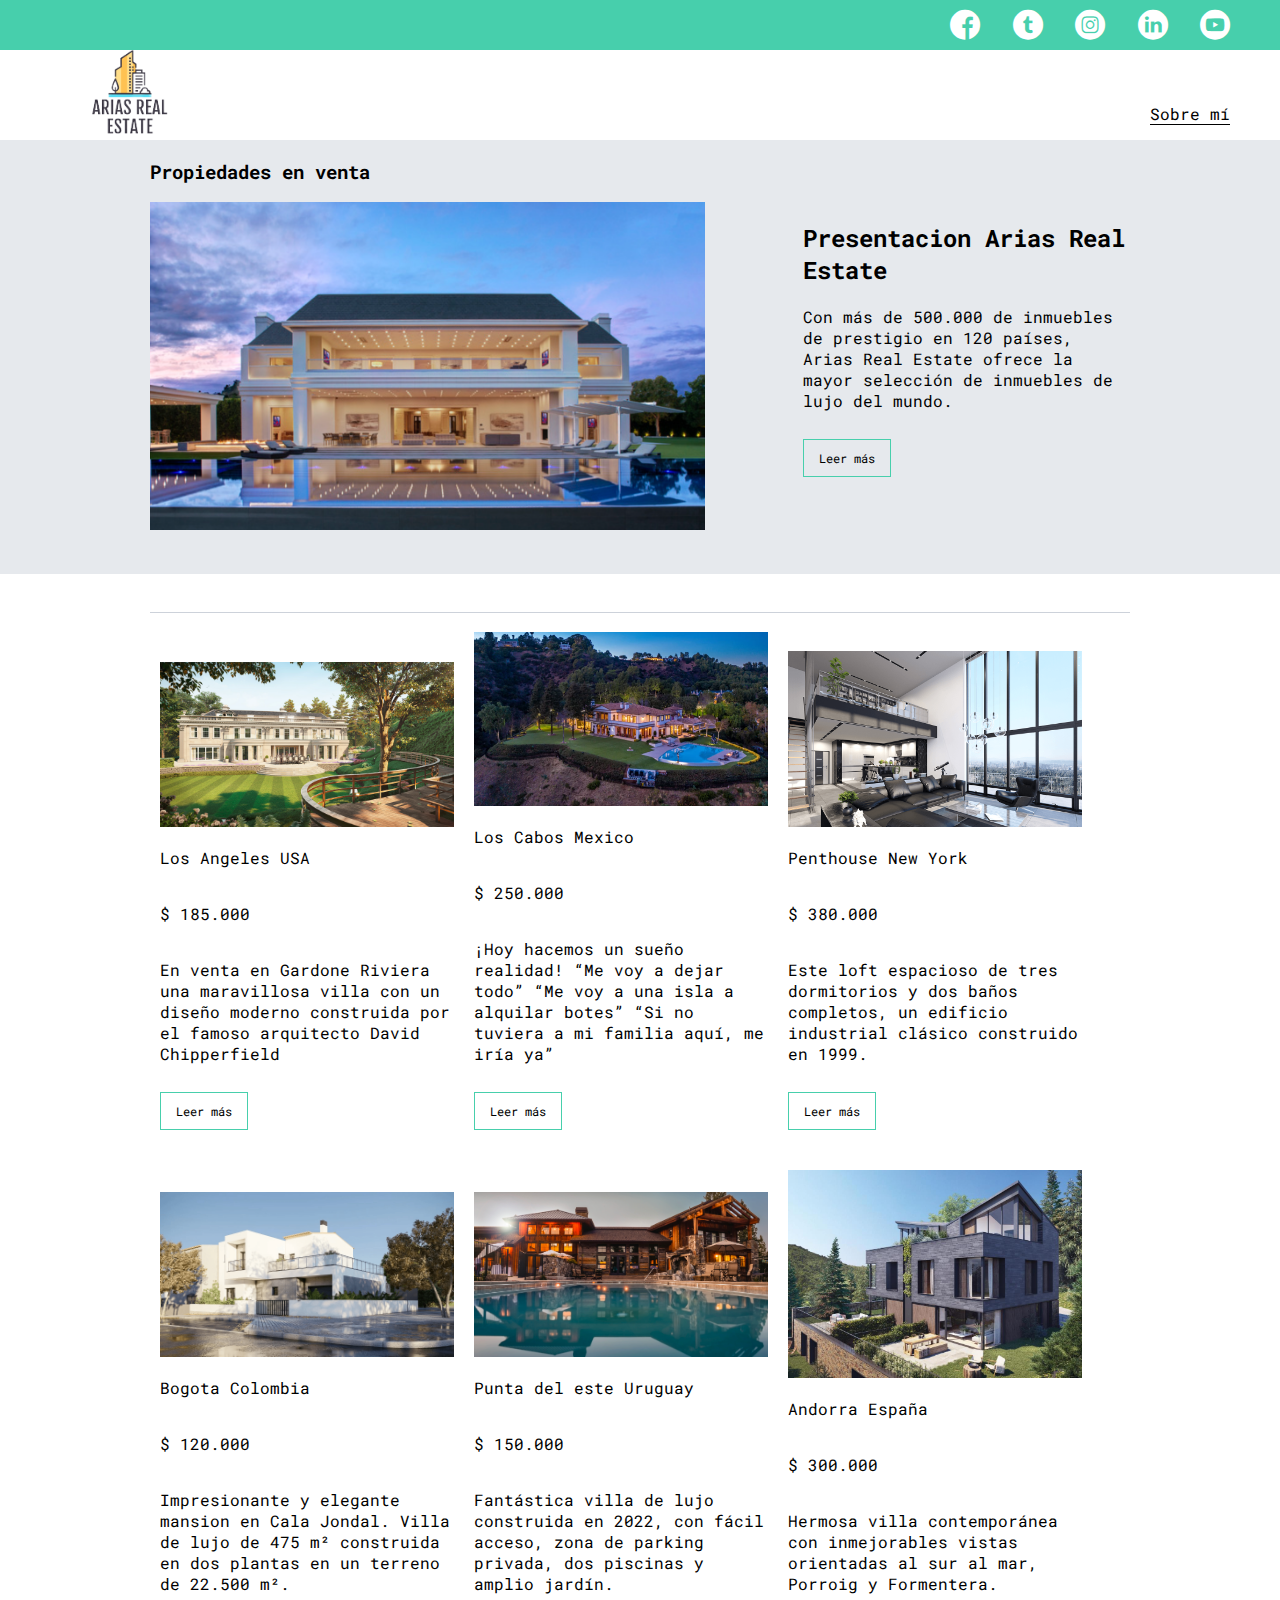
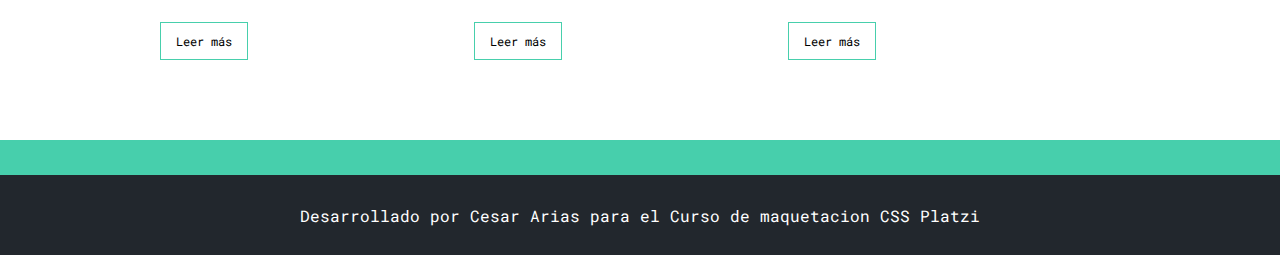
<file: blogs.html>
<!DOCTYPE html>
<html lang="en">
<head>
    <meta charset="UTF-8">
    <meta name="viewport" content="width=device-width, initial-scale=1.0">
    <meta http-equiv="X-UA-Compatible" content="ie=edge">
    <title>Mi Blog</title>
    <link rel="stylesheet" href="css/main.css">
    <link rel="stylesheet" href="css/font/flaticon.css">
    <link rel="stylesheet" href="css/media-queries.css">
</head>
<body>
    <header>
        <section class="header-icons-container">
            <div class="icons">
                <a href="/"><span class="flaticon-001-facebook"></span></a>
                <a href="/"><span class="flaticon-002-twitter"></span></a>
                <a href="/"><span class="flaticon-011-instagram"></span></a>
                <a href="/"><span class="flaticon-010-linkedin"></span></a>
                <a href="/"><span class="flaticon-008-youtube"></span></a>
            </div>
        </section>
        <nav>
            <section class="nav-logo-container">
                <a href="/"><img src="assets/img/Logo-negro.png" alt="Logo de mi blog" > </a>
            </section>
            <section class="profile-link">
                <a href="perfil.html">Sobre mí</a>
            </section>
        </nav>
    </header>
    <main class="blogs-main">
        <section class="blogs-news-container">
            <div class="grid-container blogs-main-new">
                <h3>Propiedades en venta</h3>
                <div class="blogs-news-img-container">
                    <img src="assets/img/main-news-img.png" alt="">
                </div>
                <div class="blogs-news-info-container">
                    <h2>Presentacion Arias Real Estate</h2>
                    <p>Con más de 500.000 de inmuebles de prestigio en 120 países, Arias Real Estate ofrece la mayor selección de inmuebles de lujo del mundo.</p>
                    <a href="" class="blogs-button">Leer más</a>
                </div>
            </div>
        </section>
        <section class="blogs-posts-container">
            <div class="grid-container">
                <h3></h3>
                <article class="post-container">
                    <img src="assets/img/post-1.png" alt="">
                    <p>Los Angeles USA</p>
                    <p>$ 185.000</p>
                    <p>En venta en Gardone Riviera una maravillosa villa con un diseño moderno construida por el famoso arquitecto David Chipperfield</p>
                    <a href="/blog.html" class="blogs-button">Leer más</a>
                </article>
                <article class="post-container">
                    <img src="assets/img/post-2.png" alt="">
                    <p>Los Cabos Mexico</p>
                    <p>$ 250.000</p>
                    <p>¡Hoy hacemos un sueño realidad! “Me voy a dejar todo” “Me voy a una isla a alquilar botes” “Si no tuviera a mi familia aquí, me iría ya”</p>
                    <a href="/blog1.html" class="blogs-button">Leer más</a>
                </article>
                <article class="post-container">
                    <img src="assets/img/post-3.png" alt="">
                    <p>Penthouse New York</p>
                    <p>$ 380.000</p>
                    <p>Este loft espacioso de tres dormitorios y dos baños completos, un edificio industrial clásico construido en 1999.</p>
                    <a href="/blog2.html" class="blogs-button">Leer más</a>
                </article>
                <article class="post-container">
                    <img src="assets/img/post-4.png" alt="">
                    <p>Bogota Colombia</p>
                    <p>$ 120.000</p>
                    <p>Impresionante y elegante mansion en Cala Jondal. Villa de lujo de 475 m² construida en dos plantas en un terreno de 22.500 m².</p>
                    <a href="/blog3.html" class="blogs-button">Leer más</a>
                </article>
                <article class="post-container">
                    <img src="assets/img/post-5.png" alt="">
                    <p>Punta del este Uruguay</p>
                    <p>$ 150.000</p>
                    <p>Fantástica villa de lujo construida en 2022, con fácil acceso, zona de parking privada, dos piscinas y amplio jardín.</p>
                    <a href="/blog4.html" class="blogs-button">Leer más</a>
                </article>
                <article class="post-container">
                    <img src="assets/img/post-6.png" alt="">
                    <p>Andorra España</p>
                    <p>$ 300.000</p>
                    <p>Hermosa villa contemporánea con inmejorables vistas orientadas al sur al mar, Porroig y Formentera.</p>
                    <a href="/blog5.html" class="blogs-button">Leer más</a>
                </article>
            </div>
        </section>
    </main>
    <footer>
        <p>Desarrollado por Cesar Arias para el Curso de maquetacion CSS Platzi</p>
    </footer>
</body>
</html>
</file>
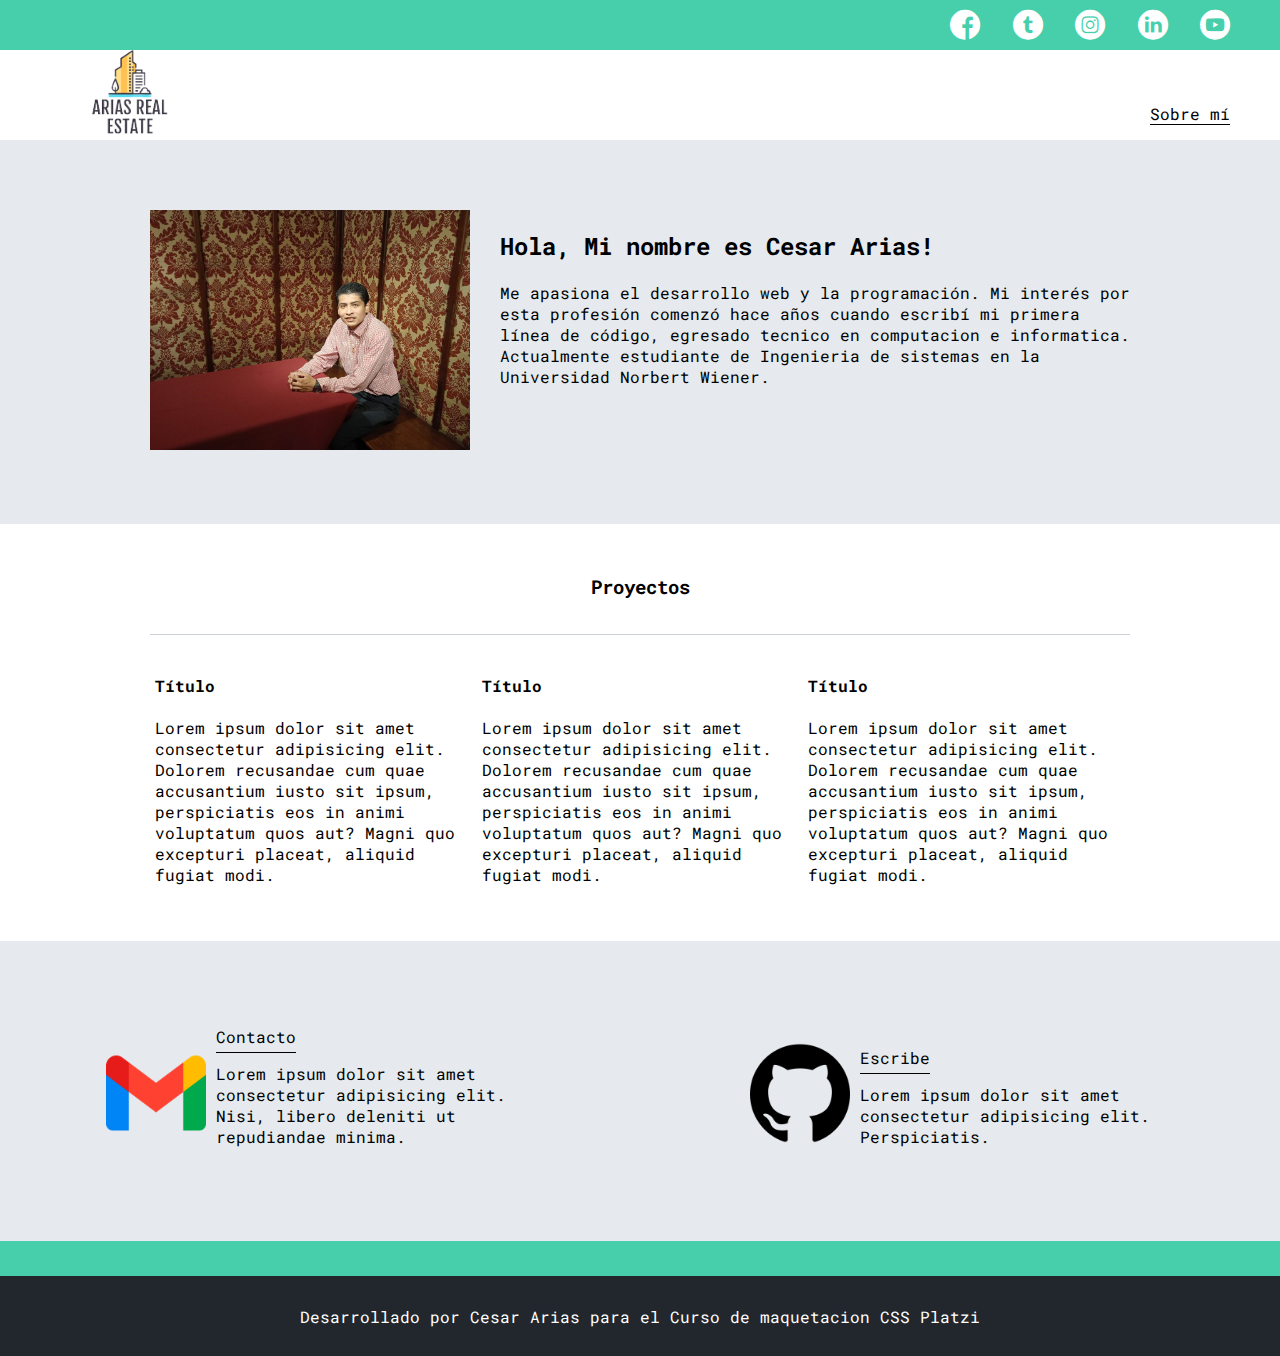
<file: perfil.html>
<!DOCTYPE html>
<html lang="en">
<head>
    <meta charset="UTF-8">
    <meta name="viewport" content="width=device-width, initial-scale=1.0">
    <meta http-equiv="X-UA-Compatible" content="ie=edge">
    <title>Mi Blog</title>
    <link rel="stylesheet" href="css/main.css">
    <link rel="stylesheet" href="css/font/flaticon.css">
    <link rel="stylesheet" href="css/media-queries.css">
</head>
<body>
    <header>
        <section class="header-icons-container">
            <div class="icons">
                <a href="/"><span class="flaticon-001-facebook"></span></a>
                <a href="/"><span class="flaticon-002-twitter"></span></a>
                <a href="/"><span class="flaticon-011-instagram"></span></a>
                <a href="/"><span class="flaticon-010-linkedin"></span></a>
                <a href="/"><span class="flaticon-008-youtube"></span></a>
            </div>
        </section>
        <nav>
            <section class="nav-logo-container">
                <a href="/"><img src="assets/img/Logo-negro.png" alt="Logo de mi blog" > </a>
            </section>
            <section class="profile-link">
                <a href="perfil.html">Sobre mí</a>
            </section>
        </nav>
    </header>
    <main>
        <section class="profile-main-container">
            <div class="grid-container profile-container">
                <div>
                    <img src="assets/img/profile-pic.png" alt="">
                </div>
                <div>
                    <h2>Hola, Mi nombre es Cesar Arias!</h2>
                    <p>Me apasiona el desarrollo web y la programación. Mi interés por esta profesión comenzó hace años cuando escribí mi primera línea de código, egresado tecnico en computacion e informatica. Actualmente estudiante de Ingenieria de sistemas en la Universidad Norbert Wiener.</p>
                </div>
            </div>
        </section>
        <section class="profile-main-proyects">
            <div class="grid-container">
                <h3>Proyectos</h3>
                <div class="proyects-main-container">
                    <article class="proyect-container">
                        <h4>Título</h4>
                        <p>Lorem ipsum dolor sit amet consectetur adipisicing elit. Dolorem recusandae cum quae accusantium iusto sit ipsum, perspiciatis eos in animi voluptatum quos aut? Magni quo excepturi placeat, aliquid fugiat modi.</p>
                    </article>
                    <article class="proyect-container">
                        <h4>Título</h4>
                        <p>Lorem ipsum dolor sit amet consectetur adipisicing elit. Dolorem recusandae cum quae accusantium iusto sit ipsum, perspiciatis eos in animi voluptatum quos aut? Magni quo excepturi placeat, aliquid fugiat modi.</p>
                    </article>
                    <article class="proyect-container">
                        <h4>Título</h4>
                        <p>Lorem ipsum dolor sit amet consectetur adipisicing elit. Dolorem recusandae cum quae accusantium iusto sit ipsum, perspiciatis eos in animi voluptatum quos aut? Magni quo excepturi placeat, aliquid fugiat modi.</p>
                    </article>
                </div>
            </div>
        </section>

        <section class="contact-main-container">
            <div>
                <img src="assets/img/013-newsletter.png" alt="">
                <div class="contact-left">
                    <a href="/">Contacto</a>
                    <p>Lorem ipsum dolor sit amet consectetur adipisicing elit. Nisi, libero deleniti ut repudiandae minima.</p>
                </div>
            </div>
            <div>
                <img src="assets/img/006-like.png" alt="">
                <div class="contact-right">
                    <a href="/">Escribe</a>
                    <p>Lorem ipsum dolor sit amet consectetur adipisicing elit. Perspiciatis.</p>
                </div>
            </div>
        </section>
    </main>
    <footer>
        <p>Desarrollado por Cesar Arias para el Curso de maquetacion CSS Platzi</p>
    </footer>
</body>
</html>
</file>
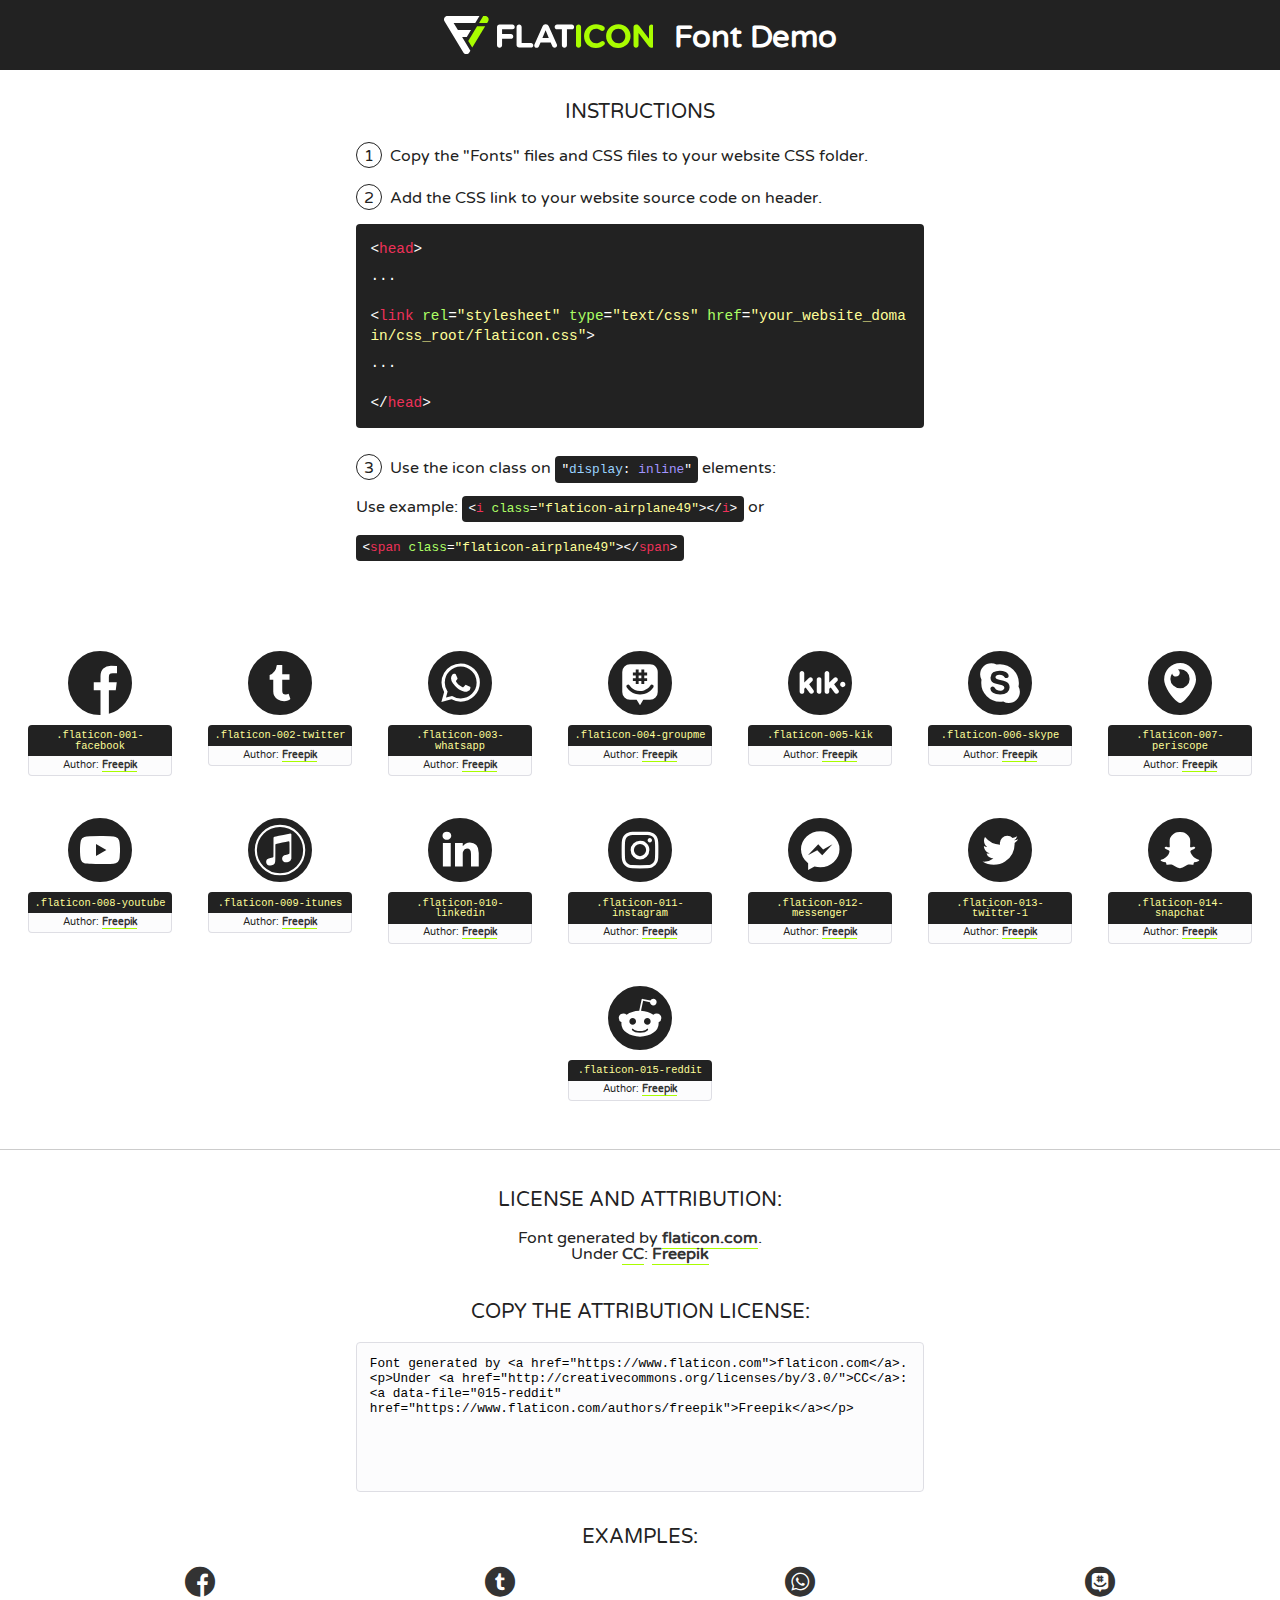
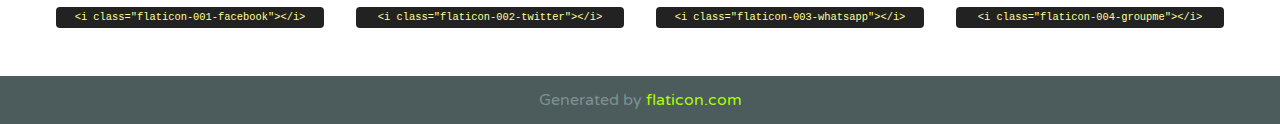
<file: css/font/flaticon.html>
<!DOCTYPE html>
<!--
  Flaticon icon font: Flaticon
  Creation date: 20/12/2018 09:27
-->
<html>
<!DOCTYPE html>
<html>

<head>
    <title>Flaticon WebFont</title>
    <link href="http://fonts.googleapis.com/css?family=Varela+Round" rel="stylesheet" type="text/css" />
    <link rel="stylesheet" type="text/css" href="flaticon.css">
    <meta charset="UTF-8">
    <style>
    html, body, div, span, applet, object, iframe,
    h1, h2, h3, h4, h5, h6, p, blockquote, pre,
    a, abbr, acronym, address, big, cite, code,
    del, dfn, em, img, ins, kbd, q, s, samp,
    small, strike, strong, sub, sup, tt, var,
    b, u, i, center,
    dl, dt, dd, ol, ul, li,
    fieldset, form, label, legend,
    table, caption, tbody, tfoot, thead, tr, th, td,
    article, aside, canvas, details, embed, 
    figure, figcaption, footer, header, hgroup, 
    menu, nav, output, ruby, section, summary,
    time, mark, audio, video {
        margin: 0;
        padding: 0;
        border: 0;
        font-size: 100%;
        font: inherit;
        vertical-align: baseline;
    }
    /* HTML5 display-role reset for older browsers */
    article, aside, details, figcaption, figure, 
    footer, header, hgroup, menu, nav, section {
        display: block;
    }
    body {
        line-height: 1;
    }
    ol, ul {
        list-style: none;
    }
    blockquote, q {
        quotes: none;
    }
    blockquote:before, blockquote:after,
    q:before, q:after {
        content: '';
        content: none;
    }
    table {
        border-collapse: collapse;
        border-spacing: 0;
    }
    body {
        font-family: 'Varela Round', Helvetica, Arial, sans-serif;
        font-size: 16px;
        color: #222;
    }
    a {
        color: #333;
        border-bottom: 1px solid #a9fd00;
        font-weight: bold;
        text-decoration: none;
    }
    * {
        -moz-box-sizing: border-box;
        -webkit-box-sizing: border-box;
        box-sizing: border-box;
        margin: 0;
        padding: 0;
    }
    [class^="flaticon-"]:before, [class*=" flaticon-"]:before, [class^="flaticon-"]:after, [class*=" flaticon-"]:after {
        font-family: Flaticon;
        font-size: 30px;
        font-style: normal;
        margin-left: 20px;
        color: #333;
    }
    .wrapper {
        max-width: 600px;
        margin: auto;
        padding: 0 1em;
    }
    .title {
        font-size: 1.25em;
        text-align: center;
        margin-bottom: 1em;
        text-transform: uppercase;
    }
    header {
        text-align: center;
        background-color: #222;
        color: #fff;
        padding: 1em;
    }
    header .logo {
        width: 210px;
        height: 38px;
        display: inline-block;
        vertical-align: middle;
        margin-right: 1em;
        border: none;
    }
    header strong {
        font-size: 1.95em;
        font-weight: bold;
        vertical-align: middle;
        margin-top: 5px;
        display: inline-block;
    }
    .demo {
        margin: 2em auto;
        line-height: 1.25em;
    }
    .demo ul li {
        margin-bottom: 1em;
    }
    .demo ul li .num {
        color: #222;
        border-radius: 20px;
        display: inline-block;
        width: 26px;
        padding: 3px;
        height: 26px;
        text-align: center;
        margin-right: 0.5em;
        border: 1px solid #222;
    }
    .demo ul li code {
        background-color: #222;
        border-radius: 4px;
        padding: 0.25em 0.5em;
        display: inline-block;
        color: #fff;
        font-family: Consolas,Monaco,Lucida Console,Liberation Mono,DejaVu Sans Mono,Bitstream Vera Sans Mono,Courier New, monospace;
        font-weight: lighter;
        margin-top: 1em;
        font-size: 0.8em;
        word-break: break-all;
    }
    .demo ul li code.big {
        padding: 1em;
        font-size: 0.9em;
    }
    .demo ul li code .red {
        color: #EF3159;
    }
    .demo ul li code .green {
        color: #ACFF65;
    }
    .demo ul li code .yellow {
        color: #FFFF99;
    }
    .demo ul li code .blue {
        color: #99D3FF;
    }
    .demo ul li code .purple {
        color: #A295FF;
    }
    .demo ul li code .dots {
        margin-top: 0.5em;
        display: block;
    }
    #glyphs {
        border-bottom: 1px solid #ccc;
        padding: 2em 0;
        text-align: center;
    }
    .glyph {
        display: inline-block;
        width: 9em;
        margin: 1em;
        text-align: center;
        vertical-align: top;
        background: #FFF;
    }
    .glyph .glyph-icon {
        padding: 10px;
        display: block;
        font-family:"Flaticon";
        font-size: 64px;
        line-height: 1;
    }
    .glyph .glyph-icon:before {
        font-size: 64px;
        color: #222;
        margin-left: 0;
    }
    .class-name {
        font-size: 0.65em;
        background-color: #222;
        color: #fff;
        border-radius: 4px 4px 0 0;
        padding: 0.5em;
        color: #FFFF99;
        font-family: Consolas,Monaco,Lucida Console,Liberation Mono,DejaVu Sans Mono,Bitstream Vera Sans Mono,Courier New, monospace;
    }
    .author-name {
        font-size: 0.6em;
        background-color: #fcfcfd;
        border: 1px solid #DEDEE4;
        border-top: 0;
        border-radius: 0 0 4px 4px;
        padding: 0.5em;
    }
    .class-name:last-child {
        font-size: 10px;
        color:#888;
    }
    .class-name:last-child a {
        font-size: 10px;
        color:#555;
    }
    .class-name:last-child a:hover {
        color:#a9fd00;
    }
    .glyph > input {
        display: block;
        width: 100px;
        margin: 5px auto;
        text-align: center;
        font-size: 12px;
        cursor: text;
    }
    .glyph > input.icon-input {
        font-family:"Flaticon";
        font-size: 16px;
        margin-bottom: 10px;
    }
    .attribution .title {
        margin-top: 2em;
    }
    .attribution textarea {
        background-color: #fcfcfd;
        padding: 1em;
        border: none;
        box-shadow: none;
        border: 1px solid #DEDEE4;
        border-radius: 4px;
        resize: none;
        width: 100%;
        height: 150px;
        font-size: 0.8em;
        font-family: Consolas,Monaco,Lucida Console,Liberation Mono,DejaVu Sans Mono,Bitstream Vera Sans Mono,Courier New, monospace;
        -webkit-appearance: none;
    }
    .iconsuse {
        margin: 2em auto;
        text-align: center;
        max-width: 1200px;
    }
    .iconsuse:after {
        content: '';
        display: table;
        clear: both;
    }
    .iconsuse .image {
        float: left;
        width: 25%;
        padding: 0 1em;
    }
    .iconsuse .image p {
        margin-bottom: 1em;
    }
    .iconsuse .image span {
        display: block;
        font-size: 0.65em;
        background-color: #222;
        color: #fff;
        border-radius: 4px;
        padding: 0.5em;
        color: #FFFF99;
        margin-top: 1em;
        font-family: Consolas,Monaco,Lucida Console,Liberation Mono,DejaVu Sans Mono,Bitstream Vera Sans Mono,Courier New, monospace;
    }
    #footer {
        text-align: center;
        background-color: #4C5B5C;
        color: #7c9192;
        padding: 1em;
    }
    #footer a {
        border: none;
        color: #a9fd00;
        font-weight: normal;
    }
    @media (max-width: 960px) {
        .iconsuse .image {
            width: 50%;
        }
    }
    @media (max-width: 560px) {
        .iconsuse .image {
            width: 100%;
        }
    }
    </style>
</head>

<body class="characters-off">

    <header>
        <a href="https://www.flaticon.com" target="_blank" class="logo">
            <svg version="1.1" xmlns="http://www.w3.org/2000/svg" xmlns:xlink="http://www.w3.org/1999/xlink" xmlns:a="http://ns.adobe.com/AdobeSVGViewerExtensions/3.0/" viewBox="0 0 560.875 102.036" enable-background="new 0 0 560.875 102.036" xml:space="preserve">
                <defs>
                </defs>
                <g>
                    <g class="letters">
                        <path fill="#ffffff" d="M141.596,29.675c0-3.777,2.985-6.767,6.764-6.767h34.438c3.426,0,6.15,2.728,6.15,6.15
                        c0,3.43-2.724,6.149-6.15,6.149h-27.674v13.091h23.719c3.429,0,6.151,2.724,6.151,6.15c0,3.43-2.723,6.149-6.151,6.149h-23.719
                        v17.574c0,3.773-2.986,6.761-6.764,6.761c-3.779,0-6.764-2.989-6.764-6.761V29.675z"></path>
                        <path fill="#ffffff" d="M193.844,29.149c0-3.781,2.985-6.767,6.764-6.767c3.776,0,6.763,2.985,6.763,6.767v42.957h25.039
                        c3.426,0,6.149,2.726,6.149,6.153c0,3.425-2.723,6.15-6.149,6.15h-31.802c-3.779,0-6.764-2.986-6.764-6.768V29.149z"></path>
                        <path fill="#ffffff" d="M241.891,75.71l21.438-48.407c1.492-3.341,4.215-5.357,7.906-5.357h0.792
                        c3.686,0,6.323,2.017,7.815,5.357l21.439,48.407c0.436,0.967,0.701,1.845,0.701,2.723c0,3.602-2.809,6.501-6.414,6.501
                        c-3.161,0-5.269-1.845-6.499-4.655l-4.132-9.661h-27.059l-4.301,10.102c-1.144,2.631-3.426,4.214-6.237,4.214
                        c-3.517,0-6.24-2.81-6.24-6.325C241.1,77.64,241.451,76.677,241.891,75.71z M279.932,58.666l-8.521-20.297l-8.526,20.297H279.932
                        z"></path>
                        <path fill="#ffffff" d="M314.864,35.387H301.86c-3.429,0-6.239-2.813-6.239-6.238c0-3.429,2.811-6.24,6.239-6.24h39.533
                        c3.426,0,6.237,2.811,6.237,6.24c0,3.425-2.811,6.238-6.237,6.238h-13.001v42.785c0,3.773-2.99,6.761-6.764,6.761
                        c-3.779,0-6.764-2.989-6.764-6.761V35.387z"></path>
                        <path fill="#A9FD00" d="M352.615,29.149c0-3.781,2.985-6.767,6.767-6.767c3.774,0,6.761,2.985,6.761,6.767v49.024
                        c0,3.773-2.987,6.761-6.761,6.761c-3.781,0-6.767-2.989-6.767-6.761V29.149z"></path>
                        <path fill="#A9FD00" d="M374.132,53.836v-0.179c0-17.481,13.178-31.801,32.065-31.801c9.22,0,15.459,2.458,20.557,6.238
                        c1.402,1.054,2.637,2.985,2.637,5.357c0,3.692-2.985,6.59-6.681,6.59c-1.845,0-3.071-0.702-4.044-1.319
                        c-3.776-2.813-7.729-4.393-12.562-4.393c-10.364,0-17.831,8.611-17.831,19.154v0.173c0,10.542,7.291,19.329,17.831,19.329
                        c5.715,0,9.492-1.756,13.359-4.834c1.049-0.874,2.458-1.491,4.039-1.491c3.429,0,6.325,2.813,6.325,6.236
                        c0,2.106-1.056,3.78-2.282,4.834c-5.539,4.834-12.036,7.733-21.878,7.733C387.572,85.464,374.132,71.493,374.132,53.836z"></path>
                        <path fill="#A9FD00" d="M433.009,53.836v-0.179c0-17.481,13.79-31.801,32.766-31.801c18.981,0,32.592,14.143,32.592,31.628v0.173
                        c0,17.483-13.785,31.807-32.769,31.807C446.625,85.464,433.009,71.32,433.009,53.836z M484.224,53.836v-0.179
                        c0-10.539-7.725-19.326-18.626-19.326c-10.893,0-18.449,8.611-18.449,19.154v0.173c0,10.542,7.73,19.329,18.626,19.329
                        C476.676,72.986,484.224,64.378,484.224,53.836z"></path>
                        <path fill="#A9FD00" d="M506.233,29.321c0-3.774,2.99-6.763,6.767-6.763h1.401c3.252,0,5.183,1.583,7.029,3.953l26.093,34.265
                        V29.059c0-3.692,2.99-6.677,6.681-6.677c3.683,0,6.671,2.985,6.671,6.677v48.934c0,3.78-2.987,6.765-6.764,6.765h-0.436
                        c-3.257,0-5.188-1.581-7.034-3.953l-27.056-35.492v32.944c0,3.687-2.985,6.676-6.678,6.676c-3.683,0-6.673-2.989-6.673-6.676
                        V29.321z"></path>
                    </g>
                    <g class="insignia">
                        <path fill="#ffffff" d="M48.372,56.137h12.517l11.156-18.537H37.186L25.688,18.539h57.825L94.668,0H9.271
                        C5.925,0,2.842,1.801,1.198,4.716c-1.644,2.907-1.593,6.482,0.134,9.343l50.38,83.501c1.678,2.781,4.689,4.476,7.938,4.476
                        c3.246,0,6.257-1.695,7.935-4.476l2.898-4.804L48.372,56.137z"></path>
                        <g class="i">
                            <path fill="#A9FD00" d="M93.575,18.539h0.031v0.004l21.652,0.004l2.705-4.488c1.727-2.861,1.778-6.436,0.133-9.343
                            C116.454,1.801,113.371,0,110.026,0h-5.294L93.575,18.539z"></path>
                            <polygon fill="#A9FD00" points="88.291,27.356 64.725,66.486 75.519,84.404 109.942,27.356"></polygon>
                        </g>
                    </g>
                </g>
            </svg>
        </a>
        <strong>Font Demo</strong>
    </header>


    <section class="demo wrapper">

        <p class="title">Instructions</p>

        <ul>
            <li>
                <span class="num">1</span>Copy the "Fonts" files and CSS files to your website CSS folder.
            </li>
            <li>
                <span class="num">2</span>Add the CSS link to your website source code on header.
                <code class="big">
                    &lt;<span class="red">head</span>&gt;
                    <br/><span class="dots">...</span>
                    <br/>&lt;<span class="red">link</span> <span class="green">rel</span>=<span class="yellow">"stylesheet"</span> <span class="green">type</span>=<span class="yellow">"text/css"</span> <span class="green">href</span>=<span class="yellow">"your_website_domain/css_root/flaticon.css"</span>&gt;
                    <br/><span class="dots">...</span>
                    <br/>&lt;/<span class="red">head</span>&gt;
                </code>
            </li>

            <li>
                <p>
                    <span class="num">3</span>Use the icon class on <code>"<span class="blue">display</span>:<span class="purple"> inline</span>"</code> elements:
                    <br />
                    Use example: <code>&lt;<span class="red">i</span> <span class="green">class</span>=<span class="yellow">&quot;flaticon-airplane49&quot;</span>&gt;&lt;/<span class="red">i</span>&gt;</code> or <code>&lt;<span class="red">span</span> <span class="green">class</span>=<span class="yellow">&quot;flaticon-airplane49&quot;</span>&gt;&lt;/<span class="red">span</span>&gt;</code>
            </li>
        </ul>

    </section>




   <section id="glyphs">          
    
      
        <div class="glyph"><div class="glyph-icon flaticon-001-facebook"></div>
            <div class="class-name">.flaticon-001-facebook</div>
            <div class="author-name">Author: <a data-file="001-facebook" href="https://www.flaticon.com/authors/freepik">Freepik</a> </div> 
        </div>        
        
        <div class="glyph"><div class="glyph-icon flaticon-002-twitter"></div>
            <div class="class-name">.flaticon-002-twitter</div>
            <div class="author-name">Author: <a data-file="002-twitter" href="https://www.flaticon.com/authors/freepik">Freepik</a> </div> 
        </div>        
        
        <div class="glyph"><div class="glyph-icon flaticon-003-whatsapp"></div>
            <div class="class-name">.flaticon-003-whatsapp</div>
            <div class="author-name">Author: <a data-file="003-whatsapp" href="https://www.flaticon.com/authors/freepik">Freepik</a> </div> 
        </div>        
        
        <div class="glyph"><div class="glyph-icon flaticon-004-groupme"></div>
            <div class="class-name">.flaticon-004-groupme</div>
            <div class="author-name">Author: <a data-file="004-groupme" href="https://www.flaticon.com/authors/freepik">Freepik</a> </div> 
        </div>        
        
        <div class="glyph"><div class="glyph-icon flaticon-005-kik"></div>
            <div class="class-name">.flaticon-005-kik</div>
            <div class="author-name">Author: <a data-file="005-kik" href="https://www.flaticon.com/authors/freepik">Freepik</a> </div> 
        </div>        
        
        <div class="glyph"><div class="glyph-icon flaticon-006-skype"></div>
            <div class="class-name">.flaticon-006-skype</div>
            <div class="author-name">Author: <a data-file="006-skype" href="https://www.flaticon.com/authors/freepik">Freepik</a> </div> 
        </div>        
        
        <div class="glyph"><div class="glyph-icon flaticon-007-periscope"></div>
            <div class="class-name">.flaticon-007-periscope</div>
            <div class="author-name">Author: <a data-file="007-periscope" href="https://www.flaticon.com/authors/freepik">Freepik</a> </div> 
        </div>        
        
        <div class="glyph"><div class="glyph-icon flaticon-008-youtube"></div>
            <div class="class-name">.flaticon-008-youtube</div>
            <div class="author-name">Author: <a data-file="008-youtube" href="https://www.flaticon.com/authors/freepik">Freepik</a> </div> 
        </div>        
        
        <div class="glyph"><div class="glyph-icon flaticon-009-itunes"></div>
            <div class="class-name">.flaticon-009-itunes</div>
            <div class="author-name">Author: <a data-file="009-itunes" href="https://www.flaticon.com/authors/freepik">Freepik</a> </div> 
        </div>        
        
        <div class="glyph"><div class="glyph-icon flaticon-010-linkedin"></div>
            <div class="class-name">.flaticon-010-linkedin</div>
            <div class="author-name">Author: <a data-file="010-linkedin" href="https://www.flaticon.com/authors/freepik">Freepik</a> </div> 
        </div>        
        
        <div class="glyph"><div class="glyph-icon flaticon-011-instagram"></div>
            <div class="class-name">.flaticon-011-instagram</div>
            <div class="author-name">Author: <a data-file="011-instagram" href="https://www.flaticon.com/authors/freepik">Freepik</a> </div> 
        </div>        
        
        <div class="glyph"><div class="glyph-icon flaticon-012-messenger"></div>
            <div class="class-name">.flaticon-012-messenger</div>
            <div class="author-name">Author: <a data-file="012-messenger" href="https://www.flaticon.com/authors/freepik">Freepik</a> </div> 
        </div>        
        
        <div class="glyph"><div class="glyph-icon flaticon-013-twitter-1"></div>
            <div class="class-name">.flaticon-013-twitter-1</div>
            <div class="author-name">Author: <a data-file="013-twitter-1" href="https://www.flaticon.com/authors/freepik">Freepik</a> </div> 
        </div>        
        
        <div class="glyph"><div class="glyph-icon flaticon-014-snapchat"></div>
            <div class="class-name">.flaticon-014-snapchat</div>
            <div class="author-name">Author: <a data-file="014-snapchat" href="https://www.flaticon.com/authors/freepik">Freepik</a> </div> 
        </div>        
        
        <div class="glyph"><div class="glyph-icon flaticon-015-reddit"></div>
            <div class="class-name">.flaticon-015-reddit</div>
            <div class="author-name">Author: <a data-file="015-reddit" href="https://www.flaticon.com/authors/freepik">Freepik</a> </div> 
        </div>        
        

    </section>



    <section class="attribution wrapper"   style="text-align:center;">

      <div class="title">License and attribution:</div><div class="attrDiv">Font generated by <a href="https://www.flaticon.com">flaticon.com</a>. <div><p>Under <a href="http://creativecommons.org/licenses/by/3.0/">CC</a>: <a data-file="015-reddit" href="https://www.flaticon.com/authors/freepik">Freepik</a></p>  </div>
      </div>
      <div class="title">Copy the Attribution License:</div>

    <textarea onclick="this.focus();this.select();">Font generated by &lt;a href=&quot;https://www.flaticon.com&quot;&gt;flaticon.com&lt;/a&gt;. <p>Under <a href="http://creativecommons.org/licenses/by/3.0/">CC</a>: <a data-file="015-reddit" href="https://www.flaticon.com/authors/freepik">Freepik</a></p>  
     </textarea>

    </section>

    <section class="iconsuse">

          <div class="title">Examples:</div>            
             
            <div class="image">
                <p>
                    <i class="glyph-icon flaticon-001-facebook"></i> 
                    <span>&lt;i class=&quot;flaticon-001-facebook&quot;&gt;&lt;/i&gt;</span>
                </p>
            </div>
            
            <div class="image">
                <p>
                    <i class="glyph-icon flaticon-002-twitter"></i> 
                    <span>&lt;i class=&quot;flaticon-002-twitter&quot;&gt;&lt;/i&gt;</span>
                </p>
            </div>
            
            <div class="image">
                <p>
                    <i class="glyph-icon flaticon-003-whatsapp"></i> 
                    <span>&lt;i class=&quot;flaticon-003-whatsapp&quot;&gt;&lt;/i&gt;</span>
                </p>
            </div>
            
            <div class="image">
                <p>
                    <i class="glyph-icon flaticon-004-groupme"></i> 
                    <span>&lt;i class=&quot;flaticon-004-groupme&quot;&gt;&lt;/i&gt;</span>
                </p>
            </div>
                       
        </div>
                            
    </section>

<div id="footer">
    <div>Generated by <a href="https://www.flaticon.com">flaticon.com</a>
    </div>
</div>



</body>
</html>
</file>
<file: css/main.css>
@import url('https://fonts.googleapis.com/css?family=Roboto+Mono:400,500,700|Roboto+Slab:400,700|Roboto:400,500,700,900&display=swap');

body {
    font-family: 'Roboto Mono', monospace;
    margin: 0;
    padding: 0;
    
}
a {
    text-decoration: none;
    display: inline;
    color: black;
}
.home-body {
    position: fixed;
    top: 0;
    bottom: 0;
    left: 0;
    right: 0;
}
.grid-container {
    max-width: 980px;
    margin: auto;
}


header {
    width: 100%;
    height: 140px;
    display: grid;
    grid-template-rows: 1fr 1fr;
}
header .header-icons-container {
    width: 100%;
    height: 50px;
    display: grid;
    background-color: #47cfac;
}
header .header-icons-container .icons {
    width: 300px;
    height: auto;
    display: flex;
    justify-items: flex-end;
    align-items: center;
    justify-content: space-between;
    justify-self: end;
    margin-right: 50px;
}
header .icons span {
    color: white;
}
nav  {
    display: grid;
    grid-template-columns: 1fr 1fr;
    height: 90px;
}
nav .nav-logo-container {
    margin-left: 50px;
}
nav .nav-logo-container img {
    width: 160px;
    margin-top: -36px;
}
nav .profile-link {
    display: flex;
    align-items: center;
    justify-content: flex-end;
    margin-right: 50px;
}
nav .profile-link a {
    color: black;
    border-bottom: 1px solid black;
}

.home-main {
    display: grid;
    grid-template-columns: 1fr 4fr 1fr;
    height: 100%;
    background-image: url('../assets/img/luxury.jpg');
    background-position: center;
    background-repeat: no-repeat;
    background-size: cover;
}
.home-main section {
    display: grid;
    grid-column: 2;
    justify-items: center;
    height: 350px;
    margin-top: 80px;
}
.home-main-text {
    font-family: 'Roboto mono', monospace;
    font-size: 30px;
    font-weight: 700px;
    letter-spacing: 10px;
    color: black;
    text-align: center;
    color: white;
}
.home-main-button {
    width: 110px;
    height: 50px;
    background: #48cfad;
    text-align: center;
    font-weight: 700;
    font-size: 18px;
    line-height: 50px;
}

.blogs-main {
    display: grid;
}
.blogs-news-container {
    background-color: #e6e9ed;
    padding: 0 50px 40px;
}
.blogs-main-new {
    display: grid;
    grid-template-columns: 2fr 1fr;
    grid-template-rows: 2fr;
}
.blogs-news-img-container {
    grid-column: 1;
}
.blogs-news-img-container img {
    width: 85%;
}
.blogs-news-info-container {
    grid-column: 2;
}
.blogs-news-info-container p {
    margin-bottom: 35px;
}
.blogs-posts-container {
    padding: 0 50px 40px;
}
.blogs-posts-container h3 {
    border-bottom: 1px solid #cdd2da;  
    padding-bottom: 20px;
    text-align: center;
}
.blogs-button {
    border: 1px solid #47cfac;
    padding: 10px 15px;
    font-size: 12px;
}
.blogs-posts-container .post-container {
    display: inline-block;
    padding-left: 10px;
    max-width: 30%;
    margin-bottom: 50px;
}
.blogs-posts-container .post-container p {
    margin-bottom: 35px;
}
.blogs-posts-container .post-container img {
    width: 100%;
}
footer {
    width: 100%;
    height: 80px;
    background-color: #22272d;
    border-top: 35px solid #47cfac;
    text-align: center;
}
footer p {
    color: white;
    margin-top: 30px;
}

.blogpost-img-container {
    padding: 0 50px 40px;
}
.blogpost-img-container img {
    width: 100%;
}
.blogpost-main-container {
    padding: 0 50px 40px;
}
.blogpost-main-container h3 {
    border-bottom: 1px solid #cdd2da;
    padding-bottom: 20px;
}
.blogpost-main-container article h1 {
    font-size: 35px;
}

.contact-main-container {
    width: 100%;
    min-height: 250px;
    background-color: #e6e9ed;
    text-align: center;
    padding-bottom: 50px;
}
.contact-main-container div {
    display: inline-block;
    width: 49.5%;
    height: 100%;
}
.contact-main-container div a {
    border-bottom: 1px solid black;
    padding-bottom: 5px;
}
.contact-main-container .contact-left, .contact-right {
    text-align: initial;
    margin-top: 85px;
}
.contact-main-container img {
    width: 100px;
}

.profile-main-container {
    padding: 70px 40px;
    background-color: #e6e9ed;
    margin-bottom: 50px;
}
.profile-main-container img {
    width: 320px;
    margin-right: 30px;
}
.profile-main-container .profile-container {
    display: flex;
}
.profile-main-proyects {
    padding: 0 50px 40px;
}
.profile-main-proyects h3 {
    border-bottom: 1px solid #cdd2da;
    padding-bottom: 35px;
    text-align: center;
}
.proyects-main-container {
    display: grid;
    grid-template-columns: 1fr 1fr 1fr;
}
.proyect-container {
    padding: 0 5px;
}
</file>
<file: css/font/flaticon.css>
/*
  	Flaticon icon font: Flaticon
  	Creation date: 20/12/2018 09:27
  	*/

@font-face {
  font-family: "Flaticon";
  src: url("./Flaticon.eot");
  src: url("./Flaticon.eot?#iefix") format("embedded-opentype"),
       url("./Flaticon.woff") format("woff"),
       url("./Flaticon.ttf") format("truetype"),
       url("./Flaticon.svg#Flaticon") format("svg");
  font-weight: normal;
  font-style: normal;
}

@media screen and (-webkit-min-device-pixel-ratio:0) {
  @font-face {
    font-family: "Flaticon";
    src: url("./Flaticon.svg#Flaticon") format("svg");
  }
}

[class^="flaticon-"]:before, [class*=" flaticon-"]:before,
[class^="flaticon-"]:after, [class*=" flaticon-"]:after {   
  font-family: Flaticon;
        font-size: 30px;
font-style: normal;
margin-left: 20px;
}

.flaticon-001-facebook:before { content: "\f100"; }
.flaticon-002-twitter:before { content: "\f101"; }
.flaticon-003-whatsapp:before { content: "\f102"; }
.flaticon-004-groupme:before { content: "\f103"; }
.flaticon-005-kik:before { content: "\f104"; }
.flaticon-006-skype:before { content: "\f105"; }
.flaticon-007-periscope:before { content: "\f106"; }
.flaticon-008-youtube:before { content: "\f107"; }
.flaticon-009-itunes:before { content: "\f108"; }
.flaticon-010-linkedin:before { content: "\f109"; }
.flaticon-011-instagram:before { content: "\f10a"; }
.flaticon-012-messenger:before { content: "\f10b"; }
.flaticon-013-twitter-1:before { content: "\f10c"; }
.flaticon-014-snapchat:before { content: "\f10d"; }
.flaticon-015-reddit:before { content: "\f10e"; }
</file>
<file: css/media-queries.css>
@media (max-width: 900px) {
    .blogs-main-new {
        grid-template-columns: 1fr;
        grid-template-rows: 3fr
    }
    .blogs-news-img-container {
        grid-row: 2;
    }
    .blogs-news-info-container {
        grid-column: 1;
        grid-row: 3;
    }
    .blogs-posts-container .post-container {
        max-width: 45%;
    }
    .proyects-main-container {
        grid-template-columns: 1fr 1fr;
        grid-template-rows: 2fr;
    }
    .profile-main-container .profile-container {
        display: block;
    }
}

@media (max-width: 600px) {
    .blogs-posts-container .post-container {
        max-width: 95%;
    }
}
</file>
